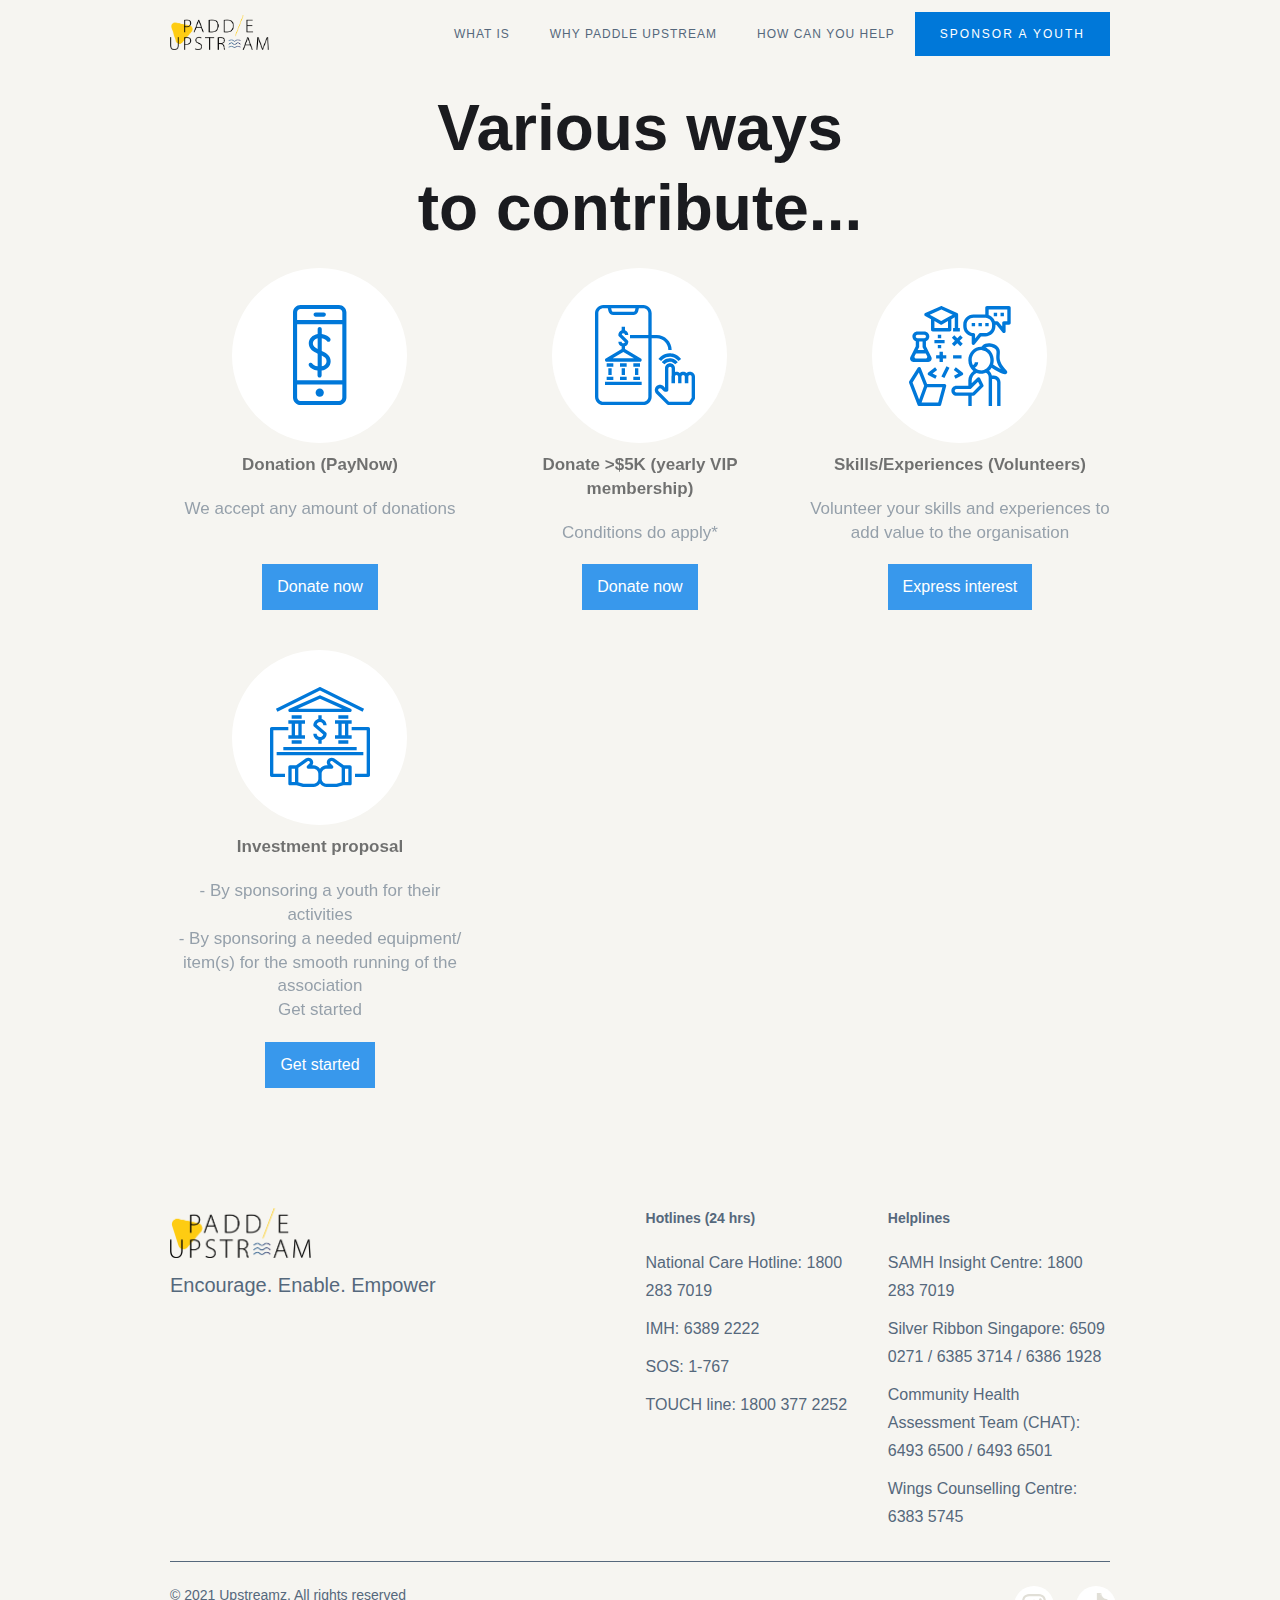
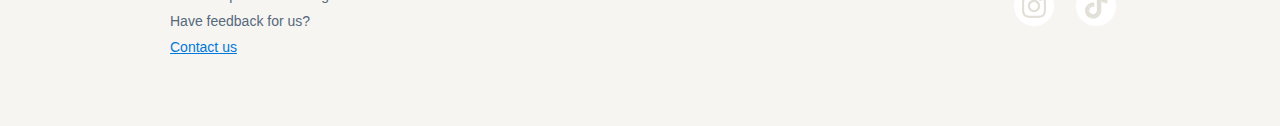
<file: contribute.html>
<!DOCTYPE html>
<html data-wf-domain="upstreamz.org/contribute" data-wf-page="619c90c724a31d0363ec6cba" data-wf-site="619c90c624a31dc8aeec6cb2" data-wf-status="1" class="w-mod-js wf-montserrat-n1-active wf-montserrat-i1-active wf-montserrat-n2-active wf-montserrat-i2-active wf-montserrat-n3-active wf-montserrat-i3-active wf-montserrat-n4-active wf-montserrat-i4-active wf-montserrat-n5-active wf-montserrat-i5-active wf-montserrat-n6-active wf-montserrat-i6-active wf-montserrat-n7-active wf-montserrat-i7-active wf-montserrat-n8-active wf-montserrat-i8-active wf-montserrat-n9-active wf-montserrat-i9-active wf-inter-n7-active wf-inter-n5-active wf-inter-n6-active wf-inter-n4-active wf-inter-n2-active wf-inter-n9-active wf-inter-n8-active wf-active">

<head>
	<meta http-equiv="Content-Type" content="text/html; charset=UTF-8">
	<!-- HTML Meta Tags -->
	<title>Paddle Upstream | Various ways to contribute</title>
	<meta name="description" content="A youth mental health welfare organisation for the future generations of Singapore and the world.">

	<!-- Facebook Meta Tags -->
	<meta property="og:url" content="https://upstreamz.org/">
	<meta property="og:type" content="website">
	<meta property="og:title" content="Paddle Upstream | Various ways to contribute">
	<meta property="og:description" content="A youth mental health welfare organisation for the future generations of Singapore and the world.">
	<meta property="og:image" content="https://raw.githubusercontent.com/Upstreamz/upstreamz.github.io/main/imgcover.png">

	<!-- Twitter Meta Tags -->
	<meta name="twitter:card" content="summary_large_image">
	<meta property="twitter:domain" content="upstreamz.org">
	<meta property="twitter:url" content="https://upstreamz.org/">
	<meta name="twitter:title" content="Paddle Upstream | Various ways to contribute">
	<meta name="twitter:description" content="A youth mental health welfare organisation for the future generations of Singapore and the world.">
	<meta name="twitter:image" content="https://raw.githubusercontent.com/Upstreamz/upstreamz.github.io/main/imgcover.png">

	<meta content="width=device-width, initial-scale=1" name="viewport">
	<link href="./assetscontribute/upstreamz.webflow.fafbef4a8.css" rel="stylesheet" type="text/css">
	<script src="./assetscontribute/webfont.js" type="text/javascript"></script>
	<link rel="stylesheet" href="./assetscontribute/css" media="all">

	<!--[if lt IE 9]><script src="https://cdnjs.cloudflare.com/ajax/libs/html5shiv/3.7.3/html5shiv.min.js" type="text/javascript"></script><![endif]-->
	<script type="text/javascript">
	! function(o, c) {
		var n = c.documentElement,
			t = " w-mod-";
		n.className += t + "js", ("ontouchstart" in o || o.DocumentTouch && c instanceof DocumentTouch) && (n.className += t + "touch")
	}(window, document);
	</script>
	<link href="https://raw.githubusercontent.com/Upstreamz/upstreamz.github.io/main/favicon.ico" rel="shortcut icon" type="image/x-icon">
	<link href="https://raw.githubusercontent.com/Upstreamz/upstreamz.github.io/main/favicon.png" rel="apple-touch-icon">
</head>

<body data-new-gr-c-s-check-loaded="14.1042.0" data-gr-ext-installed="">
	<div data-animation="default" data-collapse="medium" data-duration="400" data-easing="ease" data-easing2="ease" role="banner" class="navbar-2 w-nav">
		<div class="container-5 w-container">
			<a href="https://upstreamz.org" class="w-nav-brand"><img src="./assets/619c9567b263b683985bf53a_pu-logo.png" loading="lazy" alt="" class="image-14" /></a>
			<nav role="navigation" class="nav-menu-2 w-nav-menu">
				<a href="https://upstreamz.org/#whatis" class="nav-link w-nav-link" style="max-width: 940px;">What is</a>
				<a href="https://upstreamz.org/#whysup" class="nav-link-2 w-nav-link" style="max-width: 940px;">Why paddle upstream</a>
				<a href="https://upstreamz.org/contribute.html" class="nav-link-3 w-nav-link" style="max-width: 940px;">how can you help</a>
				<div class="container-6 w-container"><a href="https://forms.gle/MNDzwbCupJv9zpYx7" class="button w-button">SPONSOR A YOUTH</a></div>
			</nav>
			<div class="menu-button-3 w-nav-button" style="-webkit-user-select: text;" aria-label="menu" role="button" tabindex="0" aria-controls="w-nav-overlay-0" aria-haspopup="menu" aria-expanded="false">
				<img src="./assets/619c90c724a31d65ddec6cd8_menu-icon.png" loading="lazy" width="20" alt="" class="image-15" />
				<a href="https://forms.gle/hofAe64LyawAT6nJ9" target="_blank" class="button cc-contact-us w-inline-block"><div class="text-block">Sponsor a youth</div></a>
				<a href="https://upstreamz.webflow.io/#" class="button cc-contact-us w-button">sponsor a youth</a>
			</div>
		</div>
		<div class="w-nav-overlay" data-wf-ignore="" id="w-nav-overlay-0"></div>
	</div>
	<div class="section-3 wf-section">
		<div class="heading-jumbo">Various ways
			<br>to contribute...
			<br>
		</div>
		<div class="w-container">
			<div class="columns w-row">
				<div class="column-6 w-col w-col-4"><img src="./assetscontribute/619cb14533b17eb8e3b3015d_usp-1.svg" loading="lazy" alt="" class="image-6">
					<p class="paragraph-light bold center">Donation (PayNow)</p>
					<p class="paragraph-light center">We accept any amount of donations
						<br><br>
					</p><a href="https://forms.gle/XBdJ4nWYiJ2iqVwR8" target="_blank" class="button-2 w-button">Donate now</a></div>
				<div class="column-7 w-col w-col-4"><img src="./assetscontribute/619cb1a2f64bfb52dec32451_usp-2.svg" loading="lazy" alt="" class="image-6">
					<p class="paragraph-light bold center">Donate &gt;$5K (yearly VIP membership)</p>
					<p class="paragraph-light center">Conditions do apply*
						<br>
					</p><a href="https://forms.gle/bmYpBT8cgKFVUWkz5" target="_blank" class="button-2 w-button">Donate now</a></div>
				<div class="column-8 w-col w-col-4"><img src="./assetscontribute/619cb19befc1afb3704feddf_usp-3.svg" loading="lazy" alt="" class="image-6">
					<p class="paragraph-light bold center">Skills/Experiences (Volunteers)</p>
					<p class="paragraph-light center">Volunteer your skills and experiences to add value to the organisation
						<br>
					</p><a href="https://forms.gle/uBNuR2pwcywB2a3q7" target="_blank" class="button-2 w-button">Express interest</a></div>
			</div>
			<div class="columns-2 w-row">
				<div class="column-5 w-col w-col-4"><img src="./assetscontribute/619cb29fef5e40d15c95f84f_usp-4.svg" loading="lazy" alt="" class="image-6">
					<p class="paragraph-light bold center">Investment proposal</p>
					<p class="paragraph-light center">- By sponsoring a youth for their activities
						<br>- By sponsoring a needed equipment/ item(s) for the smooth running of the association
						<br>Get started
						<br>
					</p><a href="https://forms.gle/hofAe64LyawAT6nJ9" target="_blank" class="button-2 w-button">Get started</a></div>
				<div class="w-col w-col-4"></div>
				<div class="w-col w-col-4"></div>
			</div>
		</div>
	</div>
	<footer id="footer" class="footer wf-section">
		<div class="w-container">
			<div class="footer-flex-container">
				<div class="div-block-5">
					<a href="https://upstreamz.org/" class="footer-logo-link"><img src="./assets/619c9567b263b683985bf53a_pu-logo.png" style="max-height: 50px;" alt="" class="footer-image" /></a>
					<div class="paragraph-bigger">Encourage. Enable. Empower</div>
				</div>
				<div class="div-block-2">
					<h2 class="footer-heading">Hotlines (24 hrs)</h2>
					<ul role="list" class="w-list-unstyled">
						<li><a href="tel:18002837019" class="footer-link">National Care Hotline: 1800 283 7019</a></li>
						<li><a href="tel:63892222" class="footer-link">IMH: 6389 2222</a></li>
						<li><a href="tel:1-767" class="footer-link">SOS: 1-767</a></li>
						<li><a href="tel:18003772252" class="footer-link">TOUCH line: 1800 377 2252</a></li>
					</ul>
				</div>
				<div class="div-block-3">
					<h2 class="footer-heading">Helplines</h2>
					<ul role="list" class="w-list-unstyled">
						<li>
							<a href="tel:18002837019" class="footer-link">SAMH Insight Centre: 1800 283 7019</a>
							<a href="tel:65090271" class="footer-link">Silver Ribbon Singapore: 6509 0271 / 6385 3714 / 6386 1928</a>
							<a href="tel:64936500" class="footer-link">Community Health Assessment Team (CHAT): 6493 6500 / 6493 6501</a>
							<a href="tel:63835745" class="footer-link">Wings Counselling Centre: 6383 5745</a>
						</li>
					</ul>
				</div>
			</div>
			<div class="div-block-4"></div>
			<div class="columns-3 w-row">
				<div class="column-15 w-col w-col-6">
					<div class="paragraph-small">
						© 2021 Upstreamz. All rights reserved<br />
						Have feedback for us?&nbsp;&nbsp;<a href="mailto:upstreamzltd@gmail.com?subject=Feedback">Contact us</a><br />
					</div>
				</div>
				<div class="column-14 w-col w-col-6">
					<a href="https://www.instagram.com/paddle_upstream/" target="_blank" class="link-block w-inline-block"><img src="./instagram.svg" loading="lazy" alt="" /></a>
					<a href="http://www.tiktok.com/@upstreamz" target="_blank" class="link-block w-inline-block"><img src="./tiktok.svg" loading="lazy" alt="" /></a>
				</div>
			</div>
		</div>
	</footer>
	<script src="./assetscontribute/jquery-3.5.1.min.dc5e7f18c8.js" type="text/javascript" integrity="sha256-9/aliU8dGd2tb6OSsuzixeV4y/faTqgFtohetphbbj0=" crossorigin="anonymous"></script>
	<script src="./assetscontribute/webflow.c52dc6c14.js" type="text/javascript"></script>
</body>
<grammarly-desktop-integration data-grammarly-shadow-root="true"></grammarly-desktop-integration>

</html>
</file>
<file: assetscontribute/upstreamz.webflow.fafbef4a8.css>
/* Generated on: Fri Jan 21 2022 16:12:31 GMT+0000 (Coordinated Universal Time) */
/* ==========================================================================
   normalize.css v3.0.3 | MIT License | github.com/necolas/normalize.css 
   ========================================================================== */
/*! normalize.css v3.0.3 | MIT License | github.com/necolas/normalize.css */
html {
  font-family: sans-serif;
  -ms-text-size-adjust: 100%;
  -webkit-text-size-adjust: 100%;
}
body {
  margin: 0;
}
article,
aside,
details,
figcaption,
figure,
footer,
header,
hgroup,
main,
menu,
nav,
section,
summary {
  display: block;
}
audio,
canvas,
progress,
video {
  display: inline-block;
  vertical-align: baseline;
}
audio:not([controls]) {
  display: none;
  height: 0;
}
[hidden],
template {
  display: none;
}
a {
  background-color: transparent;
}
a:active,
a:hover {
  outline: 0;
}
abbr[title] {
  border-bottom: 1px dotted;
}
b,
strong {
  font-weight: bold;
}
dfn {
  font-style: italic;
}
h1 {
  font-size: 2em;
  margin: 0.67em 0;
}
mark {
  background: #ff0;
  color: #000;
}
small {
  font-size: 80%;
}
sub,
sup {
  font-size: 75%;
  line-height: 0;
  position: relative;
  vertical-align: baseline;
}
sup {
  top: -0.5em;
}
sub {
  bottom: -0.25em;
}
img {
  border: 0;
}
svg:not(:root) {
  overflow: hidden;
}
figure {
  margin: 1em 40px;
}
hr {
  box-sizing: content-box;
  height: 0;
}
pre {
  overflow: auto;
}
code,
kbd,
pre,
samp {
  font-family: monospace, monospace;
  font-size: 1em;
}
button,
input,
optgroup,
select,
textarea {
  color: inherit;
  font: inherit;
  margin: 0;
}
button {
  overflow: visible;
}
button,
select {
  text-transform: none;
}
button,
html input[type="button"],
input[type="reset"] {
  -webkit-appearance: button;
  cursor: pointer;
}
button[disabled],
html input[disabled] {
  cursor: default;
}
button::-moz-focus-inner,
input::-moz-focus-inner {
  border: 0;
  padding: 0;
}
input {
  line-height: normal;
}
input[type="checkbox"],
input[type="radio"] {
  box-sizing: border-box;
  padding: 0;
}
input[type="number"]::-webkit-inner-spin-button,
input[type="number"]::-webkit-outer-spin-button {
  height: auto;
}
input[type="search"] {
  -webkit-appearance: none;
}
input[type="search"]::-webkit-search-cancel-button,
input[type="search"]::-webkit-search-decoration {
  -webkit-appearance: none;
}
fieldset {
  border: 1px solid #c0c0c0;
  margin: 0 2px;
  padding: 0.35em 0.625em 0.75em;
}
legend {
  border: 0;
  padding: 0;
}
textarea {
  overflow: auto;
}
optgroup {
  font-weight: bold;
}
table {
  border-collapse: collapse;
  border-spacing: 0;
}
td,
th {
  padding: 0;
}

/* ==========================================================================
 Start of base Webflow CSS - If you're looking for some ultra-clean CSS, skip the boilerplate and see the unminified code below.
 ========================================================================== */
@font-face {
  font-family: "webflow-icons";
  src: url("[data-uri]")
      format("truetype");
  font-weight: normal;
  font-style: normal;
}
[class^="w-icon-"],
[class*=" w-icon-"] {
  font-family: "webflow-icons" !important;
  speak: none;
  font-style: normal;
  font-weight: normal;
  font-variant: normal;
  text-transform: none;
  line-height: 1;
  -webkit-font-smoothing: antialiased;
  -moz-osx-font-smoothing: grayscale;
}
.w-icon-slider-right:before {
  content: "\e600";
}
.w-icon-slider-left:before {
  content: "\e601";
}
.w-icon-nav-menu:before {
  content: "\e602";
}
.w-icon-arrow-down:before,
.w-icon-dropdown-toggle:before {
  content: "\e603";
}
.w-icon-file-upload-remove:before {
  content: "\e900";
}
.w-icon-file-upload-icon:before {
  content: "\e903";
}
* {
  -webkit-box-sizing: border-box;
  -moz-box-sizing: border-box;
  box-sizing: border-box;
}
html {
  height: 100%;
}
body {
  margin: 0;
  min-height: 100%;
  background-color: #fff;
  font-family: Arial, sans-serif;
  font-size: 14px;
  line-height: 20px;
  color: #333;
}
a.w-webflow-badge {
  display: none;
}
img {
  max-width: 100%;
  vertical-align: middle;
  display: inline-block;
}
html.w-mod-touch * {
  background-attachment: scroll !important;
}
.w-block {
  display: block;
}
.w-inline-block {
  max-width: 100%;
  display: inline-block;
}
.w-clearfix:before,
.w-clearfix:after {
  content: " ";
  display: table;
  grid-column-start: 1;
  grid-row-start: 1;
  grid-column-end: 2;
  grid-row-end: 2;
}
.w-clearfix:after {
  clear: both;
}
.w-hidden {
  display: none;
}
.w-button {
  display: inline-block;
  padding: 9px 15px;
  background-color: #3898ec;
  color: white;
  border: 0;
  line-height: inherit;
  text-decoration: none;
  cursor: pointer;
  border-radius: 0;
}
input.w-button {
  -webkit-appearance: button;
}
html[data-w-dynpage] [data-w-cloak] {
  color: transparent !important;
}

h1,
h2,
h3,
h4,
h5,
h6 {
  font-weight: bold;
  margin-bottom: 10px;
}
h1 {
  font-size: 38px;
  line-height: 44px;
  margin-top: 20px;
}
h2 {
  font-size: 32px;
  line-height: 36px;
  margin-top: 20px;
}
h3 {
  font-size: 24px;
  line-height: 30px;
  margin-top: 20px;
}
h4 {
  font-size: 18px;
  line-height: 24px;
  margin-top: 10px;
}
h5 {
  font-size: 14px;
  line-height: 20px;
  margin-top: 10px;
}
h6 {
  font-size: 12px;
  line-height: 18px;
  margin-top: 10px;
}
p {
  margin-top: 0;
  margin-bottom: 10px;
}
blockquote {
  margin: 0 0 10px 0;
  padding: 10px 20px;
  border-left: 5px solid #e2e2e2;
  font-size: 18px;
  line-height: 22px;
}
figure {
  margin: 0;
  margin-bottom: 10px;
}
figcaption {
  margin-top: 5px;
  text-align: center;
}
ul,
ol {
  margin-top: 0;
  margin-bottom: 10px;
  padding-left: 40px;
}
.w-list-unstyled {
  padding-left: 0;
  list-style: none;
}
.w-embed:before,
.w-embed:after {
  content: " ";
  display: table;
  grid-column-start: 1;
  grid-row-start: 1;
  grid-column-end: 2;
  grid-row-end: 2;
}
.w-embed:after {
  clear: both;
}
.w-video {
  width: 100%;
  position: relative;
  padding: 0;
}
.w-video iframe,
.w-video object,
.w-video embed {
  position: absolute;
  top: 0;
  left: 0;
  width: 100%;
  height: 100%;
}
fieldset {
  padding: 0;
  margin: 0;
  border: 0;
}
button,
html input[type="button"],
input[type="reset"] {
  border: 0;
  cursor: pointer;
  -webkit-appearance: button;
}
.w-form {
  margin: 0 0 15px;
}
.w-form-done {
  display: none;
  padding: 20px;
  text-align: center;
  background-color: #dddddd;
}
.w-form-fail {
  display: none;
  margin-top: 10px;
  padding: 10px;
  background-color: #ffdede;
}
label {
  display: block;
  margin-bottom: 5px;
  font-weight: bold;
}
.w-input,
.w-select {
  display: block;
  width: 100%;
  height: 38px;
  padding: 8px 12px;
  margin-bottom: 10px;
  font-size: 14px;
  line-height: 1.42857143;
  color: #333333;
  vertical-align: middle;
  background-color: #ffffff;
  border: 1px solid #cccccc;
}
.w-input:-moz-placeholder,
.w-select:-moz-placeholder {
  color: #999;
}
.w-input::-moz-placeholder,
.w-select::-moz-placeholder {
  color: #999;
  opacity: 1;
}
.w-input:-ms-input-placeholder,
.w-select:-ms-input-placeholder {
  color: #999;
}
.w-input::-webkit-input-placeholder,
.w-select::-webkit-input-placeholder {
  color: #999;
}
.w-input:focus,
.w-select:focus {
  border-color: #3898ec;
  outline: 0;
}
.w-input[disabled],
.w-select[disabled],
.w-input[readonly],
.w-select[readonly],
fieldset[disabled] .w-input,
fieldset[disabled] .w-select {
  cursor: not-allowed;
  background-color: #eeeeee;
}
textarea.w-input,
textarea.w-select {
  height: auto;
}
.w-select {
  background-color: #f3f3f3;
}
.w-select[multiple] {
  height: auto;
}
.w-form-label {
  display: inline-block;
  cursor: pointer;
  font-weight: normal;
  margin-bottom: 0;
}
.w-radio {
  display: block;
  margin-bottom: 5px;
  padding-left: 20px;
}
.w-radio:before,
.w-radio:after {
  content: " ";
  display: table;
  grid-column-start: 1;
  grid-row-start: 1;
  grid-column-end: 2;
  grid-row-end: 2;
}
.w-radio:after {
  clear: both;
}
.w-radio-input {
  margin: 4px 0 0;
  margin-top: 1px \9;
  line-height: normal;
  float: left;
  margin-left: -20px;
}
.w-radio-input {
  margin-top: 3px;
}
.w-file-upload {
  display: block;
  margin-bottom: 10px;
}
.w-file-upload-input {
  width: 0.1px;
  height: 0.1px;
  opacity: 0;
  overflow: hidden;
  position: absolute;
  z-index: -100;
}
.w-file-upload-default,
.w-file-upload-uploading,
.w-file-upload-success {
  display: inline-block;
  color: #333333;
}
.w-file-upload-error {
  display: block;
  margin-top: 10px;
}
.w-file-upload-default.w-hidden,
.w-file-upload-uploading.w-hidden,
.w-file-upload-error.w-hidden,
.w-file-upload-success.w-hidden {
  display: none;
}
.w-file-upload-uploading-btn {
  display: flex;
  font-size: 14px;
  font-weight: normal;
  cursor: pointer;
  margin: 0;
  padding: 8px 12px;
  border: 1px solid #cccccc;
  background-color: #fafafa;
}
.w-file-upload-file {
  display: flex;
  flex-grow: 1;
  justify-content: space-between;
  margin: 0;
  padding: 8px 9px 8px 11px;
  border: 1px solid #cccccc;
  background-color: #fafafa;
}
.w-file-upload-file-name {
  font-size: 14px;
  font-weight: normal;
  display: block;
}
.w-file-remove-link {
  margin-top: 3px;
  margin-left: 10px;
  width: auto;
  height: auto;
  padding: 3px;
  display: block;
  cursor: pointer;
}
.w-icon-file-upload-remove {
  margin: auto;
  font-size: 10px;
}
.w-file-upload-error-msg {
  display: inline-block;
  color: #ea384c;
  padding: 2px 0;
}
.w-file-upload-info {
  display: inline-block;
  line-height: 38px;
  padding: 0 12px;
}
.w-file-upload-label {
  display: inline-block;
  font-size: 14px;
  font-weight: normal;
  cursor: pointer;
  margin: 0;
  padding: 8px 12px;
  border: 1px solid #cccccc;
  background-color: #fafafa;
}
.w-icon-file-upload-icon,
.w-icon-file-upload-uploading {
  display: inline-block;
  margin-right: 8px;
  width: 20px;
}
.w-icon-file-upload-uploading {
  height: 20px;
}
.w-container {
  margin-left: auto;
  margin-right: auto;
  max-width: 940px;
}
.w-container:before,
.w-container:after {
  content: " ";
  display: table;
  grid-column-start: 1;
  grid-row-start: 1;
  grid-column-end: 2;
  grid-row-end: 2;
}
.w-container:after {
  clear: both;
}
.w-container .w-row {
  margin-left: -10px;
  margin-right: -10px;
}
.w-row:before,
.w-row:after {
  content: " ";
  display: table;
  grid-column-start: 1;
  grid-row-start: 1;
  grid-column-end: 2;
  grid-row-end: 2;
}
.w-row:after {
  clear: both;
}
.w-row .w-row {
  margin-left: 0;
  margin-right: 0;
}
.w-col {
  position: relative;
  float: left;
  width: 100%;
  min-height: 1px;
  padding-left: 10px;
  padding-right: 10px;
}
.w-col .w-col {
  padding-left: 0;
  padding-right: 0;
}
.w-col-1 {
  width: 8.33333333%;
}
.w-col-2 {
  width: 16.66666667%;
}
.w-col-3 {
  width: 25%;
}
.w-col-4 {
  width: 33.33333333%;
}
.w-col-5 {
  width: 41.66666667%;
}
.w-col-6 {
  width: 50%;
}
.w-col-7 {
  width: 58.33333333%;
}
.w-col-8 {
  width: 66.66666667%;
}
.w-col-9 {
  width: 75%;
}
.w-col-10 {
  width: 83.33333333%;
}
.w-col-11 {
  width: 91.66666667%;
}
.w-col-12 {
  width: 100%;
}
.w-hidden-main {
  display: none !important;
}
@media screen and (max-width: 991px) {
  .w-container {
      max-width: 728px;
  }
  .w-hidden-main {
      display: inherit !important;
  }
  .w-hidden-medium {
      display: none !important;
  }
  .w-col-medium-1 {
      width: 8.33333333%;
  }
  .w-col-medium-2 {
      width: 16.66666667%;
  }
  .w-col-medium-3 {
      width: 25%;
  }
  .w-col-medium-4 {
      width: 33.33333333%;
  }
  .w-col-medium-5 {
      width: 41.66666667%;
  }
  .w-col-medium-6 {
      width: 50%;
  }
  .w-col-medium-7 {
      width: 58.33333333%;
  }
  .w-col-medium-8 {
      width: 66.66666667%;
  }
  .w-col-medium-9 {
      width: 75%;
  }
  .w-col-medium-10 {
      width: 83.33333333%;
  }
  .w-col-medium-11 {
      width: 91.66666667%;
  }
  .w-col-medium-12 {
      width: 100%;
  }
  .w-col-stack {
      width: 100%;
      left: auto;
      right: auto;
  }
}
@media screen and (max-width: 767px) {
  .w-hidden-main {
      display: inherit !important;
  }
  .w-hidden-medium {
      display: inherit !important;
  }
  .w-hidden-small {
      display: none !important;
  }
  .w-row,
  .w-container .w-row {
      margin-left: 0;
      margin-right: 0;
  }
  .w-col {
      width: 100%;
      left: auto;
      right: auto;
  }
  .w-col-small-1 {
      width: 8.33333333%;
  }
  .w-col-small-2 {
      width: 16.66666667%;
  }
  .w-col-small-3 {
      width: 25%;
  }
  .w-col-small-4 {
      width: 33.33333333%;
  }
  .w-col-small-5 {
      width: 41.66666667%;
  }
  .w-col-small-6 {
      width: 50%;
  }
  .w-col-small-7 {
      width: 58.33333333%;
  }
  .w-col-small-8 {
      width: 66.66666667%;
  }
  .w-col-small-9 {
      width: 75%;
  }
  .w-col-small-10 {
      width: 83.33333333%;
  }
  .w-col-small-11 {
      width: 91.66666667%;
  }
  .w-col-small-12 {
      width: 100%;
  }
}
@media screen and (max-width: 479px) {
  .w-container {
      max-width: none;
  }
  .w-hidden-main {
      display: inherit !important;
  }
  .w-hidden-medium {
      display: inherit !important;
  }
  .w-hidden-small {
      display: inherit !important;
  }
  .w-hidden-tiny {
      display: none !important;
  }
  .w-col {
      width: 100%;
  }
  .w-col-tiny-1 {
      width: 8.33333333%;
  }
  .w-col-tiny-2 {
      width: 16.66666667%;
  }
  .w-col-tiny-3 {
      width: 25%;
  }
  .w-col-tiny-4 {
      width: 33.33333333%;
  }
  .w-col-tiny-5 {
      width: 41.66666667%;
  }
  .w-col-tiny-6 {
      width: 50%;
  }
  .w-col-tiny-7 {
      width: 58.33333333%;
  }
  .w-col-tiny-8 {
      width: 66.66666667%;
  }
  .w-col-tiny-9 {
      width: 75%;
  }
  .w-col-tiny-10 {
      width: 83.33333333%;
  }
  .w-col-tiny-11 {
      width: 91.66666667%;
  }
  .w-col-tiny-12 {
      width: 100%;
  }
}
.w-widget {
  position: relative;
}
.w-widget-map {
  width: 100%;
  height: 400px;
}
.w-widget-map label {
  width: auto;
  display: inline;
}
.w-widget-map img {
  max-width: inherit;
}
.w-widget-map .gm-style-iw {
  text-align: center;
}
.w-widget-map .gm-style-iw > button {
  display: none !important;
}
.w-widget-twitter {
  overflow: hidden;
}
.w-widget-twitter-count-shim {
  display: inline-block;
  vertical-align: top;
  position: relative;
  width: 28px;
  height: 20px;
  text-align: center;
  background: white;
  border: #758696 solid 1px;
  border-radius: 3px;
}
.w-widget-twitter-count-shim * {
  pointer-events: none;
  -webkit-user-select: none;
  -moz-user-select: none;
  -ms-user-select: none;
  user-select: none;
}
.w-widget-twitter-count-shim .w-widget-twitter-count-inner {
  position: relative;
  font-size: 15px;
  line-height: 12px;
  text-align: center;
  color: #999;
  font-family: serif;
}
.w-widget-twitter-count-shim .w-widget-twitter-count-clear {
  position: relative;
  display: block;
}
.w-widget-twitter-count-shim.w--large {
  width: 36px;
  height: 28px;
}
.w-widget-twitter-count-shim.w--large .w-widget-twitter-count-inner {
  font-size: 18px;
  line-height: 18px;
}
.w-widget-twitter-count-shim:not(.w--vertical) {
  margin-left: 5px;
  margin-right: 8px;
}
.w-widget-twitter-count-shim:not(.w--vertical).w--large {
  margin-left: 6px;
}
.w-widget-twitter-count-shim:not(.w--vertical):before,
.w-widget-twitter-count-shim:not(.w--vertical):after {
  top: 50%;
  left: 0;
  border: solid transparent;
  content: " ";
  height: 0;
  width: 0;
  position: absolute;
  pointer-events: none;
}
.w-widget-twitter-count-shim:not(.w--vertical):before {
  border-color: rgba(117, 134, 150, 0);
  border-right-color: #5d6c7b;
  border-width: 4px;
  margin-left: -9px;
  margin-top: -4px;
}
.w-widget-twitter-count-shim:not(.w--vertical).w--large:before {
  border-width: 5px;
  margin-left: -10px;
  margin-top: -5px;
}
.w-widget-twitter-count-shim:not(.w--vertical):after {
  border-color: rgba(255, 255, 255, 0);
  border-right-color: white;
  border-width: 4px;
  margin-left: -8px;
  margin-top: -4px;
}
.w-widget-twitter-count-shim:not(.w--vertical).w--large:after {
  border-width: 5px;
  margin-left: -9px;
  margin-top: -5px;
}
.w-widget-twitter-count-shim.w--vertical {
  width: 61px;
  height: 33px;
  margin-bottom: 8px;
}
.w-widget-twitter-count-shim.w--vertical:before,
.w-widget-twitter-count-shim.w--vertical:after {
  top: 100%;
  left: 50%;
  border: solid transparent;
  content: " ";
  height: 0;
  width: 0;
  position: absolute;
  pointer-events: none;
}
.w-widget-twitter-count-shim.w--vertical:before {
  border-color: rgba(117, 134, 150, 0);
  border-top-color: #5d6c7b;
  border-width: 5px;
  margin-left: -5px;
}
.w-widget-twitter-count-shim.w--vertical:after {
  border-color: rgba(255, 255, 255, 0);
  border-top-color: white;
  border-width: 4px;
  margin-left: -4px;
}
.w-widget-twitter-count-shim.w--vertical .w-widget-twitter-count-inner {
  font-size: 18px;
  line-height: 22px;
}
.w-widget-twitter-count-shim.w--vertical.w--large {
  width: 76px;
}
.w-background-video {
  position: relative;
  overflow: hidden;
  height: 500px;
  color: white;
}
.w-background-video > video {
  background-size: cover;
  background-position: 50% 50%;
  position: absolute;
  margin: auto;
  width: 100%;
  height: 100%;
  right: -100%;
  bottom: -100%;
  top: -100%;
  left: -100%;
  object-fit: cover;
  z-index: -100;
}
.w-background-video > video::-webkit-media-controls-start-playback-button {
  display: none !important;
  -webkit-appearance: none;
}
.w-slider {
  position: relative;
  height: 300px;
  text-align: center;
  background: #dddddd;
  clear: both;
  -webkit-tap-highlight-color: rgba(0, 0, 0, 0);
  tap-highlight-color: rgba(0, 0, 0, 0);
}
.w-slider-mask {
  position: relative;
  display: block;
  overflow: hidden;
  z-index: 1;
  left: 0;
  right: 0;
  height: 100%;
  white-space: nowrap;
}
.w-slide {
  position: relative;
  display: inline-block;
  vertical-align: top;
  width: 100%;
  height: 100%;
  white-space: normal;
  text-align: left;
}
.w-slider-nav {
  position: absolute;
  z-index: 2;
  top: auto;
  right: 0;
  bottom: 0;
  left: 0;
  margin: auto;
  padding-top: 10px;
  height: 40px;
  text-align: center;
  -webkit-tap-highlight-color: rgba(0, 0, 0, 0);
  tap-highlight-color: rgba(0, 0, 0, 0);
}
.w-slider-nav.w-round > div {
  border-radius: 100%;
}
.w-slider-nav.w-num > div {
  width: auto;
  height: auto;
  padding: 0.2em 0.5em;
  font-size: inherit;
  line-height: inherit;
}
.w-slider-nav.w-shadow > div {
  box-shadow: 0 0 3px rgba(51, 51, 51, 0.4);
}
.w-slider-nav-invert {
  color: #fff;
}
.w-slider-nav-invert > div {
  background-color: rgba(34, 34, 34, 0.4);
}
.w-slider-nav-invert > div.w-active {
  background-color: #222;
}
.w-slider-dot {
  position: relative;
  display: inline-block;
  width: 1em;
  height: 1em;
  background-color: rgba(255, 255, 255, 0.4);
  cursor: pointer;
  margin: 0 3px 0.5em;
  transition: background-color 100ms, color 100ms;
}
.w-slider-dot.w-active {
  background-color: #fff;
}
.w-slider-dot:focus {
  outline: none;
  box-shadow: 0 0 0 2px #fff;
}
.w-slider-dot:focus.w-active {
  box-shadow: none;
}
.w-slider-arrow-left,
.w-slider-arrow-right {
  position: absolute;
  width: 80px;
  top: 0;
  right: 0;
  bottom: 0;
  left: 0;
  margin: auto;
  cursor: pointer;
  overflow: hidden;
  color: white;
  font-size: 40px;
  -webkit-tap-highlight-color: rgba(0, 0, 0, 0);
  tap-highlight-color: rgba(0, 0, 0, 0);
  -webkit-user-select: none;
  -moz-user-select: none;
  -ms-user-select: none;
  user-select: none;
}
.w-slider-arrow-left [class^="w-icon-"],
.w-slider-arrow-right [class^="w-icon-"],
.w-slider-arrow-left [class*=" w-icon-"],
.w-slider-arrow-right [class*=" w-icon-"] {
  position: absolute;
}
.w-slider-arrow-left:focus,
.w-slider-arrow-right:focus {
  outline: 0;
}
.w-slider-arrow-left {
  z-index: 3;
  right: auto;
}
.w-slider-arrow-right {
  z-index: 4;
  left: auto;
}
.w-icon-slider-left,
.w-icon-slider-right {
  top: 0;
  right: 0;
  bottom: 0;
  left: 0;
  margin: auto;
  width: 1em;
  height: 1em;
}
.w-slider-aria-label {
  border: 0;
  clip: rect(0 0 0 0);
  height: 1px;
  margin: -1px;
  overflow: hidden;
  padding: 0;
  position: absolute;
  width: 1px;
}
.w-slider-force-show {
  display: block !important;
}
.w-dropdown {
  display: inline-block;
  position: relative;
  text-align: left;
  margin-left: auto;
  margin-right: auto;
  z-index: 900;
}
.w-dropdown-btn,
.w-dropdown-toggle,
.w-dropdown-link {
  position: relative;
  vertical-align: top;
  text-decoration: none;
  color: #222222;
  padding: 20px;
  text-align: left;
  margin-left: auto;
  margin-right: auto;
  white-space: nowrap;
}
.w-dropdown-toggle {
  -webkit-user-select: none;
  -moz-user-select: none;
  -ms-user-select: none;
  user-select: none;
  display: inline-block;
  cursor: pointer;
  padding-right: 40px;
}
.w-dropdown-toggle:focus {
  outline: 0;
}
.w-icon-dropdown-toggle {
  position: absolute;
  top: 0;
  right: 0;
  bottom: 0;
  margin: auto;
  margin-right: 20px;
  width: 1em;
  height: 1em;
}
.w-dropdown-list {
  position: absolute;
  background: #dddddd;
  display: none;
  min-width: 100%;
}
.w-dropdown-list.w--open {
  display: block;
}
.w-dropdown-link {
  padding: 10px 20px;
  display: block;
  color: #222222;
}
.w-dropdown-link.w--current {
  color: #0082f3;
}
.w-dropdown-link:focus {
  outline: 0;
}
@media screen and (max-width: 767px) {
  .w-nav-brand {
      padding-left: 10px;
  }
}
.w-lightbox-backdrop {
  color: #000;
  cursor: auto;
  font-family: serif;
  font-size: medium;
  font-style: normal;
  font-variant: normal;
  font-weight: normal;
  letter-spacing: normal;
  line-height: normal;
  list-style: disc;
  text-align: start;
  text-indent: 0;
  text-shadow: none;
  text-transform: none;
  visibility: visible;
  white-space: normal;
  word-break: normal;
  word-spacing: normal;
  word-wrap: normal;
  position: fixed;
  top: 0;
  right: 0;
  bottom: 0;
  left: 0;
  color: #fff;
  font-family: "Helvetica Neue", Helvetica, Ubuntu, "Segoe UI", Verdana, sans-serif;
  font-size: 17px;
  line-height: 1.2;
  font-weight: 300;
  text-align: center;
  background: rgba(0, 0, 0, 0.9);
  z-index: 2000;
  outline: 0;
  opacity: 0;
  -webkit-user-select: none;
  -moz-user-select: none;
  -ms-user-select: none;
  -webkit-tap-highlight-color: transparent;
  -webkit-transform: translate(0, 0);
}
.w-lightbox-backdrop,
.w-lightbox-container {
  height: 100%;
  overflow: auto;
  -webkit-overflow-scrolling: touch;
}
.w-lightbox-content {
  position: relative;
  height: 100vh;
  overflow: hidden;
}
.w-lightbox-view {
  position: absolute;
  width: 100vw;
  height: 100vh;
  opacity: 0;
}
.w-lightbox-view:before {
  content: "";
  height: 100vh;
}
.w-lightbox-group,
.w-lightbox-group .w-lightbox-view,
.w-lightbox-group .w-lightbox-view:before {
  height: 86vh;
}
.w-lightbox-frame,
.w-lightbox-view:before {
  display: inline-block;
  vertical-align: middle;
}
.w-lightbox-figure {
  position: relative;
  margin: 0;
}
.w-lightbox-group .w-lightbox-figure {
  cursor: pointer;
}
.w-lightbox-img {
  width: auto;
  height: auto;
  max-width: none;
}
.w-lightbox-image {
  display: block;
  float: none;
  max-width: 100vw;
  max-height: 100vh;
}
.w-lightbox-group .w-lightbox-image {
  max-height: 86vh;
}
.w-lightbox-caption {
  position: absolute;
  right: 0;
  bottom: 0;
  left: 0;
  padding: 0.5em 1em;
  background: rgba(0, 0, 0, 0.4);
  text-align: left;
  text-overflow: ellipsis;
  white-space: nowrap;
  overflow: hidden;
}
.w-lightbox-embed {
  position: absolute;
  top: 0;
  right: 0;
  bottom: 0;
  left: 0;
  width: 100%;
  height: 100%;
}
.w-lightbox-control {
  position: absolute;
  top: 0;
  width: 4em;
  background-size: 24px;
  background-repeat: no-repeat;
  background-position: center;
  cursor: pointer;
  -webkit-transition: all 0.3s;
  transition: all 0.3s;
}
.w-lightbox-left {
  display: none;
  bottom: 0;
  left: 0;
  background-image: url("[data-uri]");
}
.w-lightbox-right {
  display: none;
  right: 0;
  bottom: 0;
  background-image: url("[data-uri]");
}
.w-lightbox-close {
  right: 0;
  height: 2.6em;
  background-image: url("[data-uri]");
  background-size: 18px;
}
.w-lightbox-strip {
  position: absolute;
  bottom: 0;
  left: 0;
  right: 0;
  padding: 0 1vh;
  line-height: 0;
  white-space: nowrap;
  overflow-x: auto;
  overflow-y: hidden;
}
.w-lightbox-item {
  display: inline-block;
  width: 10vh;
  padding: 2vh 1vh;
  box-sizing: content-box;
  cursor: pointer;
  -webkit-transform: translate3d(0, 0, 0);
}
.w-lightbox-active {
  opacity: 0.3;
}
.w-lightbox-thumbnail {
  position: relative;
  height: 10vh;
  background: #222;
  overflow: hidden;
}
.w-lightbox-thumbnail-image {
  position: absolute;
  top: 0;
  left: 0;
}
.w-lightbox-thumbnail .w-lightbox-tall {
  top: 50%;
  width: 100%;
  -webkit-transform: translate(0, -50%);
  -ms-transform: translate(0, -50%);
  transform: translate(0, -50%);
}
.w-lightbox-thumbnail .w-lightbox-wide {
  left: 50%;
  height: 100%;
  -webkit-transform: translate(-50%, 0);
  -ms-transform: translate(-50%, 0);
  transform: translate(-50%, 0);
}
.w-lightbox-spinner {
  position: absolute;
  top: 50%;
  left: 50%;
  box-sizing: border-box;
  width: 40px;
  height: 40px;
  margin-top: -20px;
  margin-left: -20px;
  border: 5px solid rgba(0, 0, 0, 0.4);
  border-radius: 50%;
  -webkit-animation: spin 0.8s infinite linear;
  animation: spin 0.8s infinite linear;
}
.w-lightbox-spinner:after {
  content: "";
  position: absolute;
  top: -4px;
  right: -4px;
  bottom: -4px;
  left: -4px;
  border: 3px solid transparent;
  border-bottom-color: #fff;
  border-radius: 50%;
}
.w-lightbox-hide {
  display: none;
}
.w-lightbox-noscroll {
  overflow: hidden;
}
@media (min-width: 768px) {
  .w-lightbox-content {
      height: 96vh;
      margin-top: 2vh;
  }
  .w-lightbox-view,
  .w-lightbox-view:before {
      height: 96vh;
  }
  .w-lightbox-group,
  .w-lightbox-group .w-lightbox-view,
  .w-lightbox-group .w-lightbox-view:before {
      height: 84vh;
  }
  .w-lightbox-image {
      max-width: 96vw;
      max-height: 96vh;
  }
  .w-lightbox-group .w-lightbox-image {
      max-width: 82.3vw;
      max-height: 84vh;
  }
  .w-lightbox-left,
  .w-lightbox-right {
      display: block;
      opacity: 0.5;
  }
  .w-lightbox-close {
      opacity: 0.8;
  }
  .w-lightbox-control:hover {
      opacity: 1;
  }
}
.w-lightbox-inactive,
.w-lightbox-inactive:hover {
  opacity: 0;
}
.w-richtext:before,
.w-richtext:after {
  content: " ";
  display: table;
  grid-column-start: 1;
  grid-row-start: 1;
  grid-column-end: 2;
  grid-row-end: 2;
}
.w-richtext:after {
  clear: both;
}
.w-richtext[contenteditable="true"]:before,
.w-richtext[contenteditable="true"]:after {
  white-space: initial;
}
.w-richtext ol,
.w-richtext ul {
  overflow: hidden;
}
.w-richtext .w-richtext-figure-selected.w-richtext-figure-type-video div:after,
.w-richtext .w-richtext-figure-selected[data-rt-type="video"] div:after {
  outline: 2px solid #2895f7;
}
.w-richtext .w-richtext-figure-selected.w-richtext-figure-type-image div,
.w-richtext .w-richtext-figure-selected[data-rt-type="image"] div {
  outline: 2px solid #2895f7;
}
.w-richtext figure.w-richtext-figure-type-video > div:after,
.w-richtext figure[data-rt-type="video"] > div:after {
  content: "";
  position: absolute;
  display: none;
  left: 0;
  top: 0;
  right: 0;
  bottom: 0;
}
.w-richtext figure {
  position: relative;
  max-width: 60%;
}
.w-richtext figure > div:before {
  cursor: default !important;
}
.w-richtext figure img {
  width: 100%;
}
.w-richtext figure figcaption.w-richtext-figcaption-placeholder {
  opacity: 0.6;
}
.w-richtext figure div {
  font-size: 0;
  color: transparent;
}
.w-richtext figure.w-richtext-figure-type-image,
.w-richtext figure[data-rt-type="image"] {
  display: table;
}
.w-richtext figure.w-richtext-figure-type-image > div,
.w-richtext figure[data-rt-type="image"] > div {
  display: inline-block;
}
.w-richtext figure.w-richtext-figure-type-image > figcaption,
.w-richtext figure[data-rt-type="image"] > figcaption {
  display: table-caption;
  caption-side: bottom;
}
.w-richtext figure.w-richtext-figure-type-video,
.w-richtext figure[data-rt-type="video"] {
  width: 60%;
  height: 0;
}
.w-richtext figure.w-richtext-figure-type-video iframe,
.w-richtext figure[data-rt-type="video"] iframe {
  position: absolute;
  top: 0;
  left: 0;
  width: 100%;
  height: 100%;
}
.w-richtext figure.w-richtext-figure-type-video > div,
.w-richtext figure[data-rt-type="video"] > div {
  width: 100%;
}
.w-richtext figure.w-richtext-align-center {
  margin-right: auto;
  margin-left: auto;
  clear: both;
}
.w-richtext figure.w-richtext-align-center.w-richtext-figure-type-image > div,
.w-richtext figure.w-richtext-align-center[data-rt-type="image"] > div {
  max-width: 100%;
}
.w-richtext figure.w-richtext-align-normal {
  clear: both;
}
.w-richtext figure.w-richtext-align-fullwidth {
  width: 100%;
  max-width: 100%;
  text-align: center;
  clear: both;
  display: block;
  margin-right: auto;
  margin-left: auto;
}
.w-richtext figure.w-richtext-align-fullwidth > div {
  display: inline-block;
  padding-bottom: inherit;
}
.w-richtext figure.w-richtext-align-fullwidth > figcaption {
  display: block;
}
.w-richtext figure.w-richtext-align-floatleft {
  float: left;
  margin-right: 15px;
  clear: none;
}
.w-richtext figure.w-richtext-align-floatright {
  float: right;
  margin-left: 15px;
  clear: none;
}
.w-nav {
  position: relative;
  background: #dddddd;
  z-index: 1000;
}
.w-nav:before,
.w-nav:after {
  content: " ";
  display: table;
  grid-column-start: 1;
  grid-row-start: 1;
  grid-column-end: 2;
  grid-row-end: 2;
}
.w-nav:after {
  clear: both;
}
.w-nav-brand {
  position: relative;
  float: left;
  text-decoration: none;
  color: #333333;
}
.w-nav-link {
  position: relative;
  display: inline-block;
  vertical-align: top;
  text-decoration: none;
  color: #222222;
  padding: 20px;
  text-align: left;
  margin-left: auto;
  margin-right: auto;
}
.w-nav-link.w--current {
  color: #0082f3;
}
.w-nav-menu {
  position: relative;
  float: right;
}
[data-nav-menu-open] {
  display: block !important;
  position: absolute;
  top: 100%;
  left: 0;
  right: 0;
  background: #c8c8c8;
  text-align: center;
  overflow: visible;
  min-width: 200px;
}
.w--nav-link-open {
  display: block;
  position: relative;
}
.w-nav-overlay {
  position: absolute;
  overflow: hidden;
  display: none;
  top: 100%;
  left: 0;
  right: 0;
  width: 100%;
}
.w-nav-overlay [data-nav-menu-open] {
  top: 0;
}
.w-nav[data-animation="over-left"] .w-nav-overlay {
  width: auto;
}
.w-nav[data-animation="over-left"] .w-nav-overlay,
.w-nav[data-animation="over-left"] [data-nav-menu-open] {
  right: auto;
  z-index: 1;
  top: 0;
}
.w-nav[data-animation="over-right"] .w-nav-overlay {
  width: auto;
}
.w-nav[data-animation="over-right"] .w-nav-overlay,
.w-nav[data-animation="over-right"] [data-nav-menu-open] {
  left: auto;
  z-index: 1;
  top: 0;
}
.w-nav-button {
  position: relative;
  float: right;
  padding: 18px;
  font-size: 24px;
  display: none;
  cursor: pointer;
  -webkit-tap-highlight-color: rgba(0, 0, 0, 0);
  tap-highlight-color: rgba(0, 0, 0, 0);
  -webkit-user-select: none;
  -moz-user-select: none;
  -ms-user-select: none;
  user-select: none;
}
.w-nav-button:focus {
  outline: 0;
}
.w-nav-button.w--open {
  background-color: #c8c8c8;
  color: white;
}
.w-nav[data-collapse="all"] .w-nav-menu {
  display: none;
}
.w-nav[data-collapse="all"] .w-nav-button {
  display: block;
}
.w--nav-dropdown-open {
  display: block;
}
.w--nav-dropdown-toggle-open {
  display: block;
}
.w--nav-dropdown-list-open {
  position: static;
}
@media screen and (max-width: 991px) {
  .w-nav[data-collapse="medium"] .w-nav-menu {
      display: none;
  }
  .w-nav[data-collapse="medium"] .w-nav-button {
      display: block;
  }
}
@media screen and (max-width: 767px) {
  .w-nav[data-collapse="small"] .w-nav-menu {
      display: none;
  }
  .w-nav[data-collapse="small"] .w-nav-button {
      display: block;
  }
  .w-nav-brand {
      padding-left: 10px;
  }
}
@media screen and (max-width: 479px) {
  .w-nav[data-collapse="tiny"] .w-nav-menu {
      display: none;
  }
  .w-nav[data-collapse="tiny"] .w-nav-button {
      display: block;
  }
}
.w-tabs {
  position: relative;
}
.w-tabs:before,
.w-tabs:after {
  content: " ";
  display: table;
  grid-column-start: 1;
  grid-row-start: 1;
  grid-column-end: 2;
  grid-row-end: 2;
}
.w-tabs:after {
  clear: both;
}
.w-tab-menu {
  position: relative;
}
.w-tab-link {
  position: relative;
  display: inline-block;
  vertical-align: top;
  text-decoration: none;
  padding: 9px 30px;
  text-align: left;
  cursor: pointer;
  color: #222222;
  background-color: #dddddd;
}
.w-tab-link.w--current {
  background-color: #c8c8c8;
}
.w-tab-link:focus {
  outline: 0;
}
.w-tab-content {
  position: relative;
  display: block;
  overflow: hidden;
}
.w-tab-pane {
  position: relative;
  display: none;
}
.w--tab-active {
  display: block;
}
@media screen and (max-width: 479px) {
  .w-tab-link {
      display: block;
  }
}
.w-ix-emptyfix:after {
  content: "";
}
@keyframes spin {
  0% {
      transform: rotate(0deg);
  }
  100% {
      transform: rotate(360deg);
  }
}
.w-dyn-empty {
  padding: 10px;
  background-color: #dddddd;
}
.w-dyn-hide {
  display: none !important;
}
.w-dyn-bind-empty {
  display: none !important;
}
.w-condition-invisible {
  display: none !important;
}

/* ==========================================================================
    Start of custom Webflow CSS
    ========================================================================== */
.w-embed-youtubevideo {
  width: 100%;
  position: relative;
  padding-bottom: 0px;
  padding-left: 0px;
  padding-right: 0px;
  background-image: url(https://d3e54v103j8qbb.cloudfront.net/static/youtube-placeholder.2b05e7d68d.svg);
  background-size: cover;
  background-position: 50% 50%;
}

.w-embed-youtubevideo:empty {
  min-height: 75px;
  padding-bottom: 56.25%;
}

.w-layout-grid {
  display: -ms-grid;
  display: grid;
  grid-auto-columns: 1fr;
  -ms-grid-columns: 1fr 1fr;
  grid-template-columns: 1fr 1fr;
  -ms-grid-rows: auto auto;
  grid-template-rows: auto auto;
  grid-row-gap: 16px;
  grid-column-gap: 16px;
}

body {
  font-family: Montserrat, sans-serif;
  color: #1a1b1f;
  font-size: 16px;
  line-height: 28px;
  font-weight: 400;
}

h1 {
  margin-top: 20px;
  margin-bottom: 15px;
  font-size: 44px;
  line-height: 62px;
  font-weight: 400;
}

h2 {
  margin-top: 10px;
  margin-bottom: 10px;
  font-size: 36px;
  line-height: 50px;
  font-weight: 400;
}

h3 {
  margin-top: 10px;
  margin-bottom: 10px;
  font-size: 30px;
  line-height: 46px;
  font-weight: 400;
}

h4 {
  margin-top: 10px;
  margin-bottom: 10px;
  font-size: 24px;
  line-height: 38px;
  font-weight: 400;
}

h5 {
  margin-top: 10px;
  margin-bottom: 10px;
  font-size: 20px;
  line-height: 34px;
  font-weight: 500;
}

h6 {
  margin-top: 10px;
  margin-bottom: 10px;
  font-size: 16px;
  line-height: 28px;
  font-weight: 500;
}

p {
  margin-bottom: 10px;
}

a {
  display: block;
  -webkit-transition: opacity 200ms ease;
  transition: opacity 200ms ease;
  color: #0078d9;
  font-weight: 500;
  text-decoration: underline;
}

a:hover {
  color: #32343a;
}

a:active {
  color: #43464d;
}

ul {
  margin-top: 20px;
  margin-bottom: 10px;
  padding-left: 40px;
  list-style-type: disc;
}

li {
  margin-bottom: 10px;
}

img {
  display: block;
}

label {
  margin-bottom: 10px;
  font-size: 12px;
  line-height: 20px;
  font-weight: 500;
  letter-spacing: 1px;
  text-transform: uppercase;
}

blockquote {
  margin-top: 25px;
  margin-bottom: 25px;
  padding: 15px 30px;
  border-left: 5px solid #e2e2e2;
  font-size: 20px;
  line-height: 34px;
}

figure {
  margin-top: 25px;
  padding-bottom: 20px;
}

figcaption {
  margin-top: 5px;
  opacity: 0.6;
  font-size: 14px;
  line-height: 26px;
  text-align: center;
}

.divider {
  height: 1px;
  background-color: #eee;
}

.styleguide-content-wrap {
  text-align: center;
}

.section {
  display: none;
  overflow: visible;
  margin-right: 30px;
  margin-left: 30px;
}

.section.cc-cta {
  padding-right: 80px;
  padding-left: 80px;
  background-color: #f4f4f4;
}

.styleguide-block {
  display: block;
  margin-top: 80px;
  margin-bottom: 80px;
  -webkit-box-orient: vertical;
  -webkit-box-direction: normal;
  -webkit-flex-direction: column;
  -ms-flex-direction: column;
  flex-direction: column;
  -webkit-box-align: center;
  -webkit-align-items: center;
  -ms-flex-align: center;
  align-items: center;
  text-align: left;
}

.container {
  width: 100%;
  max-width: 1140px;
  margin-right: auto;
  margin-left: auto;
}

.paragraph-tiny {
  color: #55687c;
  font-size: 12px;
  line-height: 20px;
  text-align: left;
}

.paragraph-bigger {
  margin-bottom: 30px;
  padding-right: 100px;
  padding-bottom: 10px;
  padding-left: 0px;
  opacity: 1;
  font-family: Inter, sans-serif;
  color: #55687c;
  font-size: 20px;
  line-height: 34px;
  font-weight: 400;
}

.paragraph-bigger.cc-bigger-light {
  opacity: 0.6;
}

.paragraph-bigger.cc-bigger-white-light {
  opacity: 0.6;
}

.paragraph-bigger.left {
  text-align: left;
}

.button {
  padding: 12px 25px;
  border-radius: 0px;
  background-color: #0078d9;
  -webkit-transition: background-color 400ms ease, opacity 400ms ease, color 400ms ease;
  transition: background-color 400ms ease, opacity 400ms ease, color 400ms ease;
  color: #fff;
  font-size: 12px;
  line-height: 20px;
  letter-spacing: 2px;
  text-decoration: none;
  text-transform: uppercase;
}

.button:hover {
  background-color: #32343a;
  color: #fff;
}

.button:active {
  background-color: #43464d;
}

.button.cc-jumbo-button {
  padding: 16px 35px;
  font-size: 14px;
  line-height: 26px;
}

.button.cc-jumbo-button.cc-jumbo-white {
  background-color: #0078d9;
  color: #fff;
}

.button.cc-jumbo-button.cc-jumbo-white:hover {
  background-color: #f1f1f1;
}

.button.cc-jumbo-button.cc-jumbo-white:active {
  background-color: #e1e1e1;
}

.button.cc-contact-us {
  position: relative;
  z-index: 5;
  background-color: #0078d9;
}

.button.cc-white-button {
  padding: 16px 35px;
  background-color: #fff;
  color: #202020;
  font-size: 14px;
  line-height: 26px;
}

.button.cc-white-button:hover {
  background-color: hsla(0, 0%, 100%, 0.8);
}

.button.cc-white-button:active {
  background-color: hsla(0, 0%, 100%, 0.9);
}

.label {
  margin-bottom: 10px;
  font-size: 12px;
  line-height: 20px;
  font-weight: 500;
  letter-spacing: 1px;
  text-transform: uppercase;
}

.label.cc-styleguide-label {
  margin-bottom: 25px;
}

.label.cc-light {
  opacity: 0.6;
}

.label.cc-blog-date {
  margin-top: 20px;
  opacity: 0.6;
}

.heading-jumbo-tiny {
  margin-top: 10px;
  margin-bottom: 10px;
  font-size: 18px;
  line-height: 32px;
  font-weight: 500;
  text-transform: uppercase;
}

.rich-text {
  width: 70%;
  margin-right: auto;
  margin-bottom: 100px;
  margin-left: auto;
}

.rich-text p {
  margin-top: 15px;
  margin-bottom: 25px;
  opacity: 0.6;
}

.paragraph-light {
  opacity: 0.6;
  font-family: Inter, sans-serif;
  color: #55687c;
  text-align: left;
}

.paragraph-light.center {
  margin-bottom: 20px;
  font-family: Inter, sans-serif;
  color: #55687c;
  font-size: 17px;
  line-height: 140%;
  font-weight: 400;
  text-align: center;
}

.paragraph-light.bold {
  color: #17181a;
  font-weight: 600;
  text-align: center;
}

.heading-jumbo {
  margin-top: 0px;
  margin-bottom: 0px;
  padding-top: 20px;
  padding-bottom: 20px;
  font-family: Inter, sans-serif;
  font-size: 64px;
  line-height: 80px;
  font-weight: 700;
  text-align: center;
  text-transform: none;
}

.heading-jumbo.cc-white-heading-jumbo {
  color: #fff;
}

.heading-jumbo-small {
  margin-top: 80px;
  margin-bottom: 15px;
  font-family: Inter, sans-serif;
  font-size: 36px;
  line-height: 50px;
  font-weight: 700;
  text-align: left;
  text-transform: none;
}

.heading-jumbo-small.center {
  margin-top: 0px;
  margin-bottom: 20px;
  text-align: center;
}

.styleguide-button-wrap {
  margin-top: 10px;
  margin-bottom: 10px;
}

.styleguide-header-wrap {
  display: -webkit-box;
  display: -webkit-flex;
  display: -ms-flexbox;
  display: flex;
  height: 460px;
  padding: 30px;
  -webkit-box-orient: vertical;
  -webkit-box-direction: normal;
  -webkit-flex-direction: column;
  -ms-flex-direction: column;
  flex-direction: column;
  -webkit-box-pack: center;
  -webkit-justify-content: center;
  -ms-flex-pack: center;
  justify-content: center;
  -webkit-box-align: center;
  -webkit-align-items: center;
  -ms-flex-align: center;
  align-items: center;
  background-color: #1a1b1f;
  color: #fff;
  text-align: center;
}

.paragraph-small {
  width: 300px;
  margin-top: 0px;
  font-family: Inter, sans-serif;
  color: #55687c;
  font-size: 14px;
  line-height: 26px;
  font-weight: 400;
  text-align: left;
}

.logo-link {
  z-index: 1;
}

.logo-link:hover {
  opacity: 0.8;
}

.logo-link:active {
  opacity: 0.7;
}

.menu {
  position: absolute;
  left: 0%;
  top: 0%;
  right: 0%;
  bottom: 0%;
  z-index: 0;
  display: -webkit-box;
  display: -webkit-flex;
  display: -ms-flexbox;
  display: flex;
  -webkit-box-pack: center;
  -webkit-justify-content: center;
  -ms-flex-pack: center;
  justify-content: center;
  -webkit-box-align: center;
  -webkit-align-items: center;
  -ms-flex-align: center;
  align-items: center;
}

.navigation-wrap {
  position: relative;
  display: -webkit-box;
  display: -webkit-flex;
  display: -ms-flexbox;
  display: flex;
  -webkit-box-pack: justify;
  -webkit-justify-content: space-between;
  -ms-flex-pack: justify;
  justify-content: space-between;
  -webkit-box-align: center;
  -webkit-align-items: center;
  -ms-flex-align: center;
  align-items: center;
  -webkit-box-flex: 1;
  -webkit-flex: 1;
  -ms-flex: 1;
  flex: 1;
}

.navigation {
  display: -webkit-box;
  display: -webkit-flex;
  display: -ms-flexbox;
  display: flex;
  padding: 30px 50px;
  -webkit-box-align: center;
  -webkit-align-items: center;
  -ms-flex-align: center;
  align-items: center;
  background-color: #f6f5f1;
}

.navigation-item {
  padding-top: 9px;
  padding-bottom: 9px;
  opacity: 0.6;
  font-family: Inter, sans-serif;
  font-size: 12px;
  line-height: 20px;
  font-weight: 500;
  letter-spacing: 1px;
  text-transform: uppercase;
}

.navigation-item:hover {
  opacity: 0.9;
}

.navigation-item:active {
  opacity: 0.8;
}

.navigation-item.w--current {
  opacity: 1;
  color: #1a1b1f;
  font-weight: 600;
}

.navigation-item.w--current:hover {
  opacity: 0.8;
  color: #32343a;
}

.navigation-item.w--current:active {
  opacity: 0.7;
  color: #32343a;
}

.logo-image {
  display: block;
}

.navigation-items {
  display: -webkit-box;
  display: -webkit-flex;
  display: -ms-flexbox;
  display: flex;
  -webkit-box-pack: center;
  -webkit-justify-content: center;
  -ms-flex-pack: center;
  justify-content: center;
  -webkit-box-align: center;
  -webkit-align-items: center;
  -ms-flex-align: center;
  align-items: center;
  -webkit-box-flex: 0;
  -webkit-flex: 0 0 auto;
  -ms-flex: 0 0 auto;
  flex: 0 0 auto;
}

.footer-wrap {
  display: -webkit-box;
  display: -webkit-flex;
  display: -ms-flexbox;
  display: flex;
  padding-top: 40px;
  padding-bottom: 20px;
  -webkit-box-pack: center;
  -webkit-justify-content: center;
  -ms-flex-pack: center;
  justify-content: center;
  -webkit-box-align: center;
  -webkit-align-items: center;
  -ms-flex-align: center;
  align-items: center;
}

.webflow-link {
  display: -webkit-box;
  display: -webkit-flex;
  display: -ms-flexbox;
  display: flex;
  -webkit-box-align: center;
  -webkit-align-items: center;
  -ms-flex-align: center;
  align-items: center;
  opacity: 0.5;
  -webkit-transition: opacity 400ms ease;
  transition: opacity 400ms ease;
  text-decoration: none;
}

.webflow-link:hover {
  opacity: 1;
}

.webflow-link:active {
  opacity: 0.8;
}

.webflow-logo-tiny {
  margin-top: -2px;
  margin-right: 8px;
}

.cta-text {
  width: 70%;
  margin-right: auto;
  margin-bottom: 35px;
  margin-left: auto;
}

.cta-wrap {
  display: -webkit-box;
  display: -webkit-flex;
  display: -ms-flexbox;
  display: flex;
  padding-top: 110px;
  padding-bottom: 120px;
  -webkit-box-pack: center;
  -webkit-justify-content: center;
  -ms-flex-pack: center;
  justify-content: center;
  text-align: center;
}

.intro-header {
  display: -webkit-box;
  display: -webkit-flex;
  display: -ms-flexbox;
  display: flex;
  height: 620px;
  margin-bottom: 100px;
  -webkit-box-pack: center;
  -webkit-justify-content: center;
  -ms-flex-pack: center;
  justify-content: center;
  -webkit-box-align: center;
  -webkit-align-items: center;
  -ms-flex-align: center;
  align-items: center;
  background-color: #f4f4f4;
  background-image: url("https://uploads-ssl.webflow.com/619c90c624a31dc8aeec6cb2/619c90c724a31dd91bec6cdc_portfolio%202%20-%20wide.svg");
  background-position: 0px 0px;
  background-size: cover;
  color: #fff;
}

.intro-header.cc-subpage {
  height: 480px;
  background-color: #000;
  background-image: none;
  color: #fff;
}

.intro-content {
  width: 70%;
  max-width: 1140px;
  text-align: center;
}

.intro-content.cc-homepage {
  margin-bottom: 20px;
}

.motto-wrap {
  width: 80%;
  margin-right: auto;
  margin-bottom: 85px;
  margin-left: auto;
  text-align: center;
}

.about-story-wrap {
  width: 80%;
  margin: 80px auto;
  text-align: center;
}

.our-services-grid {
  margin-bottom: 120px;
  grid-column-gap: 80px;
  grid-row-gap: 60px;
  -ms-grid-rows: auto 60px auto;
  grid-template-areas:
      ". . ."
      ". . .";
  -ms-grid-columns: 1fr 80px 1fr 80px 1fr;
  grid-template-columns: 1fr 1fr 1fr;
}

.section-heading-wrap {
  margin-top: 80px;
  margin-bottom: 80px;
  text-align: center;
}

.service-icon {
  margin-bottom: 30px;
}

.status-message {
  padding: 9px 30px;
  background-color: #202020;
  color: #fff;
  font-size: 14px;
  line-height: 26px;
  text-align: center;
}

.status-message.cc-success-message {
  background-color: #12b878;
}

.status-message.cc-error-message {
  background-color: #db4b68;
}

.status-message.cc-no-data {
  display: block;
  width: 70%;
  margin: 100px auto;
}

.contact-form-wrap {
  padding: 45px 50px 50px;
  border-style: solid;
  border-width: 1px;
  border-color: #eee;
}

.contact-form-grid {
  margin-top: 100px;
  margin-bottom: 100px;
  -webkit-box-align: start;
  -webkit-align-items: start;
  -ms-flex-align: start;
  align-items: start;
  grid-column-gap: 80px;
  grid-row-gap: 30px;
  grid-template-areas: ". .";
  -ms-grid-columns: 2.5fr 80px 1fr;
  grid-template-columns: 2.5fr 1fr;
  -ms-grid-rows: auto;
  grid-template-rows: auto;
}

.details-wrap {
  margin-bottom: 30px;
}

.get-in-touch-form {
  display: -webkit-box;
  display: -webkit-flex;
  display: -ms-flexbox;
  display: flex;
  -webkit-box-orient: vertical;
  -webkit-box-direction: normal;
  -webkit-flex-direction: column;
  -ms-flex-direction: column;
  flex-direction: column;
}

.text-field {
  margin-bottom: 18px;
  padding: 21px 20px;
  border: 1px solid #e4e4e4;
  border-radius: 0px;
  -webkit-transition: border-color 400ms ease;
  transition: border-color 400ms ease;
  font-size: 14px;
  line-height: 26px;
}

.text-field:hover {
  border-color: #e3e6eb;
}

.text-field:active {
  border-color: #43464d;
}

.text-field:focus {
  border-color: #43464d;
}

.text-field::-webkit-input-placeholder {
  color: rgba(50, 52, 58, 0.4);
}

.text-field:-ms-input-placeholder {
  color: rgba(50, 52, 58, 0.4);
}

.text-field::-ms-input-placeholder {
  color: rgba(50, 52, 58, 0.4);
}

.text-field::placeholder {
  color: rgba(50, 52, 58, 0.4);
}

.text-field.cc-contact-field {
  margin-bottom: 25px;
}

.text-field.cc-textarea {
  height: 200px;
  padding-top: 12px;
}

.contact-form {
  display: -webkit-box;
  display: -webkit-flex;
  display: -ms-flexbox;
  display: flex;
  width: 100%;
  margin-right: auto;
  margin-bottom: 0px;
  margin-left: auto;
  -webkit-box-orient: vertical;
  -webkit-box-direction: normal;
  -webkit-flex-direction: column;
  -ms-flex-direction: column;
  flex-direction: column;
  -webkit-box-align: stretch;
  -webkit-align-items: stretch;
  -ms-flex-align: stretch;
  align-items: stretch;
}

.contact-form-heading-wrap {
  margin-bottom: 40px;
}

.contact-heading {
  margin-top: 0px;
  margin-bottom: 15px;
  font-weight: 400;
}

.map {
  height: 460px;
  margin-bottom: 100px;
  line-height: 20px;
}

.contact-team-name-wrap {
  margin-bottom: 30px;
}

.our-contacts {
  margin-bottom: 120px;
  grid-column-gap: 80px;
  grid-row-gap: 60px;
  grid-template-areas: ". . .";
  -ms-grid-columns: 1fr 80px 1fr 80px 1fr;
  grid-template-columns: 1fr 1fr 1fr;
  -ms-grid-rows: auto;
  grid-template-rows: auto;
  text-align: center;
}

.contact-team-details-wrap {
  margin-top: 30px;
}

.contact-team-pic {
  height: 150px;
  margin-bottom: 30px;
  background-color: #f4f4f4;
}

.team-pic {
  width: 100%;
  height: 420px;
  margin-bottom: 40px;
  background-color: #f4f4f4;
}

.team-members {
  margin-bottom: 60px;
  grid-column-gap: 30px;
  grid-row-gap: 30px;
  -ms-grid-rows: auto 30px auto;
  grid-template-areas:
      ". . ."
      ". . .";
  -ms-grid-columns: 1fr 30px 1fr 30px 1fr;
  grid-template-columns: 1fr 1fr 1fr;
}

.team-member-title-wrap {
  display: -webkit-box;
  display: -webkit-flex;
  display: -ms-flexbox;
  display: flex;
  width: 100%;
  margin-bottom: 60px;
  -webkit-box-orient: vertical;
  -webkit-box-direction: normal;
  -webkit-flex-direction: column;
  -ms-flex-direction: column;
  flex-direction: column;
  -webkit-box-pack: center;
  -webkit-justify-content: center;
  -ms-flex-pack: center;
  justify-content: center;
  -webkit-box-align: center;
  -webkit-align-items: center;
  -ms-flex-align: center;
  align-items: center;
}

.team-member-name {
  margin-bottom: 5px;
  opacity: 1;
  font-size: 20px;
  line-height: 34px;
  font-weight: 400;
}

.projects-grid {
  margin-bottom: 60px;
  grid-column-gap: 30px;
  grid-row-gap: 30px;
  grid-template-areas:
      "."
      "."
      ".";
  -ms-grid-columns: 1fr;
  grid-template-columns: 1fr;
  -ms-grid-rows: auto 30px auto 30px auto;
  grid-template-rows: auto auto auto;
}

.project-name-wrap {
  display: -webkit-box;
  display: -webkit-flex;
  display: -ms-flexbox;
  display: flex;
  width: 100%;
  margin-bottom: 60px;
  -webkit-box-orient: vertical;
  -webkit-box-direction: normal;
  -webkit-flex-direction: column;
  -ms-flex-direction: column;
  flex-direction: column;
  -webkit-box-pack: center;
  -webkit-justify-content: center;
  -ms-flex-pack: center;
  justify-content: center;
  -webkit-box-align: center;
  -webkit-align-items: center;
  -ms-flex-align: center;
  align-items: center;
  text-align: center;
}

.project-name-link {
  margin-bottom: 5px;
  font-size: 20px;
  line-height: 34px;
  font-weight: 400;
  text-decoration: none;
}

.project-name-link:hover {
  opacity: 0.8;
}

.project-name-link:active {
  opacity: 0.7;
}

.project-cover-link {
  margin-bottom: 40px;
}

.project-cover-link:hover {
  opacity: 0.8;
}

.project-cover-link:active {
  opacity: 0.7;
}

.project-overview-header {
  display: -webkit-box;
  display: -webkit-flex;
  display: -ms-flexbox;
  display: flex;
  height: 620px;
  margin-bottom: 100px;
  -webkit-box-pack: center;
  -webkit-justify-content: center;
  -ms-flex-pack: center;
  justify-content: center;
  -webkit-box-align: center;
  -webkit-align-items: center;
  -ms-flex-align: center;
  align-items: center;
  background-color: #f4f4f4;
  background-image: url("https://uploads-ssl.webflow.com/619c90c624a31dc8aeec6cb2/619c90c724a31d1ef5ec6ce0_portfolio%201%20-%20wide.svg");
  background-position: 50% 50%;
  background-size: cover;
  color: #fff;
}

.project-overview-header.cc-project-2-header {
  background-image: url("https://uploads-ssl.webflow.com/619c90c624a31dc8aeec6cb2/619c90c724a31dd91bec6cdc_portfolio%202%20-%20wide.svg");
  background-position: 50% 50%;
}

.project-overview-header.cc-project-3-header {
  background-image: url("https://uploads-ssl.webflow.com/619c90c624a31dc8aeec6cb2/619c90c724a31d967eec6ce1_portfolio%203%20-%20wide.svg");
  background-size: cover;
}

.project-details-grid {
  margin-top: 100px;
  margin-bottom: 100px;
  -webkit-box-align: start;
  -webkit-align-items: start;
  -ms-flex-align: start;
  align-items: start;
  grid-column-gap: 80px;
  grid-row-gap: 30px;
  grid-template-areas: ". .";
  -ms-grid-columns: 1fr 80px 2fr;
  grid-template-columns: 1fr 2fr;
  -ms-grid-rows: auto;
  grid-template-rows: auto;
}

.project-pics {
  margin-bottom: 120px;
}

.detail-image {
  width: 100%;
  margin-bottom: 30px;
}

.blog-detail-header-wrap {
  width: 70%;
  margin: 60px auto;
}

.detail-header-image {
  display: block;
  width: 100%;
  height: 620px;
  margin-bottom: 60px;
  background-image: url("https://d3e54v103j8qbb.cloudfront.net/img/background-image.svg");
  background-position: 0px 0px;
  background-size: cover;
}

.detail-header-image.w--current {
  margin-bottom: 60px;
}

.blog-list-wrap {
  margin-bottom: 100px;
}

.blog-item {
  display: block;
  margin-right: auto;
  margin-bottom: 80px;
  margin-left: auto;
  -webkit-box-orient: vertical;
  -webkit-box-direction: normal;
  -webkit-flex-direction: column;
  -ms-flex-direction: column;
  flex-direction: column;
  -webkit-box-pack: center;
  -webkit-justify-content: center;
  -ms-flex-pack: center;
  justify-content: center;
  text-align: center;
}

.blog-preview-image {
  display: block;
  width: 100%;
  height: 620px;
  margin-bottom: 45px;
  background-image: url("https://d3e54v103j8qbb.cloudfront.net/img/background-image.svg");
  background-position: 0px 0px;
  background-size: cover;
  -webkit-transition: opacity 600ms ease;
  transition: opacity 600ms ease;
}

.blog-preview-image:hover {
  opacity: 0.8;
}

.blog-preview-image:active {
  opacity: 0.7;
}

.blog-summary-wrap {
  width: 70%;
  margin-right: auto;
  margin-bottom: 20px;
  margin-left: auto;
  text-align: left;
}

.blog-heading-link {
  margin-bottom: 10px;
  font-size: 30px;
  line-height: 46px;
  font-weight: 400;
  text-decoration: none;
}

.blog-heading-link:hover {
  opacity: 0.8;
}

.blog-heading-link:active {
  opacity: 0.7;
}

.contact-email-link {
  margin-bottom: 5px;
  opacity: 0.6;
}

.contact-email-link:hover {
  opacity: 1;
}

.contact-email-link:active {
  opacity: 0.8;
}

.protected-form {
  display: -webkit-box;
  display: -webkit-flex;
  display: -ms-flexbox;
  display: flex;
  -webkit-box-orient: vertical;
  -webkit-box-direction: normal;
  -webkit-flex-direction: column;
  -ms-flex-direction: column;
  flex-direction: column;
}

.protected-wrap {
  display: -webkit-box;
  display: -webkit-flex;
  display: -ms-flexbox;
  display: flex;
  padding-top: 90px;
  padding-bottom: 100px;
  -webkit-box-pack: center;
  -webkit-justify-content: center;
  -ms-flex-pack: center;
  justify-content: center;
}

.protected-heading {
  margin-bottom: 30px;
}

.utility-page-wrap {
  display: -webkit-box;
  display: -webkit-flex;
  display: -ms-flexbox;
  display: flex;
  width: 100vw;
  height: 100vh;
  max-height: 100%;
  max-width: 100%;
  padding: 30px;
  -webkit-box-pack: center;
  -webkit-justify-content: center;
  -ms-flex-pack: center;
  justify-content: center;
  -webkit-box-align: center;
  -webkit-align-items: center;
  -ms-flex-align: center;
  align-items: center;
  color: #fff;
  text-align: center;
}

._404-wrap {
  display: -webkit-box;
  display: -webkit-flex;
  display: -ms-flexbox;
  display: flex;
  width: 100%;
  height: 100%;
  padding: 30px;
  -webkit-box-orient: vertical;
  -webkit-box-direction: normal;
  -webkit-flex-direction: column;
  -ms-flex-direction: column;
  flex-direction: column;
  -webkit-box-pack: center;
  -webkit-justify-content: center;
  -ms-flex-pack: center;
  justify-content: center;
  -webkit-box-align: center;
  -webkit-align-items: center;
  -ms-flex-align: center;
  align-items: center;
  background-color: #1a1b1f;
}

._404-content-wrap {
  margin-bottom: 20px;
}

.home-content-wrap {
  margin-top: 80px;
  margin-bottom: 120px;
}

.home-section-wrap {
  margin-bottom: 30px;
}

.section-heading {
  margin-top: 10px;
  margin-bottom: 20px;
  font-weight: 400;
}

.about-grid {
  margin-bottom: 80px;
  -webkit-box-align: center;
  -webkit-align-items: center;
  -ms-flex-align: center;
  align-items: center;
  grid-column-gap: 80px;
  grid-row-gap: 30px;
  grid-template-areas: ". .";
  -ms-grid-columns: 1fr 80px 2fr;
  grid-template-columns: 1fr 2fr;
  -ms-grid-rows: auto;
  grid-template-rows: auto;
}

.about-grid.cc-about-2 {
  grid-template-areas: ". .";
  -ms-grid-columns: 2fr 1fr;
  grid-template-columns: 2fr 1fr;
}

.intro-text {
  width: 80%;
  margin-right: auto;
  margin-bottom: 35px;
  margin-left: auto;
}

.collection-wrap {
  display: -webkit-box;
  display: -webkit-flex;
  display: -ms-flexbox;
  display: flex;
  margin-right: -15px;
  margin-left: -15px;
  -webkit-box-pack: center;
  -webkit-justify-content: center;
  -ms-flex-pack: center;
  justify-content: center;
  -webkit-flex-wrap: wrap;
  -ms-flex-wrap: wrap;
  flex-wrap: wrap;
  -webkit-box-align: start;
  -webkit-align-items: flex-start;
  -ms-flex-align: start;
  align-items: flex-start;
  -webkit-align-content: flex-start;
  -ms-flex-line-pack: start;
  align-content: flex-start;
}

.work-heading {
  margin-top: 10px;
  margin-bottom: 20px;
  font-weight: 400;
}

.blog-heading {
  margin-bottom: 60px;
  text-align: center;
}

.blog-preview-wrap {
  width: 33.33%;
  padding-right: 45px;
  padding-bottom: 30px;
  padding-left: 15px;
}

.collection-list-wrapper {
  margin-bottom: 120px;
}

.business-article-heading {
  margin-top: 10px;
  margin-bottom: 10px;
  font-size: 24px;
  line-height: 38px;
  font-weight: 500;
  text-decoration: none;
}

.business-article-heading:hover {
  opacity: 0.8;
}

.business-article-heading:active {
  opacity: 0.7;
}

.section-2 {
  padding-top: 60px;
  padding-bottom: 80px;
  background-color: #f6f5f1;
  text-align: center;
}

.section-2.white {
  padding-top: 80px;
  background-color: #fff;
  font-family: Inter, sans-serif;
}

.section-2.blue {
  background-color: #e6f2fb;
}

.section-2.darkblue {
  padding-top: 20px;
  padding-bottom: 20px;
  background-color: #cfe1ee;
  font-family: Inter, sans-serif;
}

.section-2.yellow {
  padding-top: 80px;
  padding-bottom: 100px;
  background-color: #feb83b;
}

.text-block {
  font-family: Inter, sans-serif;
}

.image {
  text-align: center;
}

.image-2 {
  padding-bottom: 20px;
}

.grid {
  grid-template-areas: "Area";
  -ms-grid-columns: 1fr 3.5fr;
  grid-template-columns: 1fr 3.5fr;
  -ms-grid-rows: auto minmax(auto, 1fr);
  grid-template-rows: auto minmax(auto, 1fr);
}

.heading {
  margin-bottom: 0px;
  font-family: Inter, sans-serif;
  text-align: left;
}

.heading.center {
  font-size: 19px;
  text-align: center;
}

.text-block-2 {
  font-size: 12px;
}

.image-5 {
  margin-right: auto;
  margin-bottom: 10px;
  margin-left: auto;
  text-align: center;
}

.slide {
  height: 1000px;
}

.slider {
  width: 415px;
  height: 600px;
}

.section-3 {
  background-color: #f6f5f1;
}

.image-6 {
  margin-right: auto;
  margin-left: auto;
  padding-bottom: 10px;
}

.columns {
  margin-bottom: 40px;
}

.columns-2 {
  margin-bottom: 60px;
}

.button-2 {
  display: inline-block;
  margin-right: auto;
  margin-left: auto;
  -webkit-box-orient: horizontal;
  -webkit-box-direction: normal;
  -webkit-flex-direction: row;
  -ms-flex-direction: row;
  flex-direction: row;
  -webkit-flex-wrap: nowrap;
  -ms-flex-wrap: nowrap;
  flex-wrap: nowrap;
  -webkit-box-align: center;
  -webkit-align-items: center;
  -ms-flex-align: center;
  align-items: center;
  font-family: Inter, sans-serif;
  text-align: center;
}

.column-5 {
  font-family: Inter, sans-serif;
  text-align: center;
}

.column-6 {
  font-family: Inter, sans-serif;
  text-align: center;
}

.column-7 {
  font-family: Inter, sans-serif;
  text-align: center;
}

.column-8 {
  font-family: Inter, sans-serif;
  text-align: center;
}

.button-3 {
  padding: 15px 25px;
  font-family: Inter, sans-serif;
}

.container-2 {
  text-align: left;
}

.image-7 {
  height: 600px;
}

.slider-2 {
  width: 415px;
  height: 600px;
}

.section-4 {
  padding-top: 100px;
  padding-bottom: 100px;
  background-color: #f6f5f1;
}

.column-9 {
  padding: 30px 20px;
  border-radius: 10px;
  background-color: #fff;
}

.paragraph {
  font-family: Inter, sans-serif;
  font-weight: 500;
}

.image-11 {
  height: 300px;
}

.column-10 {
  display: -webkit-box;
  display: -webkit-flex;
  display: -ms-flexbox;
  display: flex;
  -webkit-box-pack: center;
  -webkit-justify-content: center;
  -ms-flex-pack: center;
  justify-content: center;
  -webkit-box-align: center;
  -webkit-align-items: center;
  -ms-flex-align: center;
  align-items: center;
}

.container-3 {
  margin-top: 40px;
}

.image-12 {
  height: 300px;
}

.column-11 {
  display: -webkit-box;
  display: -webkit-flex;
  display: -ms-flexbox;
  display: flex;
  -webkit-box-pack: center;
  -webkit-justify-content: center;
  -ms-flex-pack: center;
  justify-content: center;
  -webkit-box-align: center;
  -webkit-align-items: center;
  -ms-flex-align: center;
  align-items: center;
}

.column-12 {
  display: -webkit-box;
  display: -webkit-flex;
  display: -ms-flexbox;
  display: flex;
  -webkit-box-pack: center;
  -webkit-justify-content: center;
  -ms-flex-pack: center;
  justify-content: center;
  -webkit-box-align: center;
  -webkit-align-items: center;
  -ms-flex-align: center;
  align-items: center;
}

.div-block {
  padding: 20px 30px;
  border-radius: 10px;
  background-color: #fff;
}

.image-13 {
  display: block;
  height: 300px;
  margin-right: auto;
  margin-bottom: 10px;
  margin-left: auto;
}

.nav-menu {
  display: -webkit-box;
  display: -webkit-flex;
  display: -ms-flexbox;
  display: flex;
  -webkit-box-pack: center;
  -webkit-justify-content: center;
  -ms-flex-pack: center;
  justify-content: center;
  -webkit-box-align: center;
  -webkit-align-items: center;
  -ms-flex-align: center;
  align-items: center;
}

.navbar {
  display: -webkit-box;
  display: -webkit-flex;
  display: -ms-flexbox;
  display: flex;
  -webkit-box-pack: justify;
  -webkit-justify-content: space-between;
  -ms-flex-pack: justify;
  justify-content: space-between;
  -webkit-box-align: center;
  -webkit-align-items: center;
  -ms-flex-align: center;
  align-items: center;
}

.nav-link {
  font-family: Inter, sans-serif;
  color: #55687c;
  font-size: 12px;
  letter-spacing: 1px;
  text-transform: uppercase;
}

.nav-link-2 {
  font-family: Inter, sans-serif;
  color: #55687c;
  font-size: 12px;
  letter-spacing: 1px;
  text-transform: uppercase;
}

.nav-link-3 {
  font-family: Inter, sans-serif;
  color: #55687c;
  font-size: 12px;
  font-weight: 500;
  letter-spacing: 1px;
  text-transform: uppercase;
}

.nav-menu-2 {
  display: -webkit-box;
  display: -webkit-flex;
  display: -ms-flexbox;
  display: flex;
  -webkit-box-align: center;
  -webkit-align-items: center;
  -ms-flex-align: center;
  align-items: center;
}

.navbar-2 {
  display: -webkit-box;
  display: -webkit-flex;
  display: -ms-flexbox;
  display: flex;
  -webkit-box-orient: horizontal;
  -webkit-box-direction: normal;
  -webkit-flex-direction: row;
  -ms-flex-direction: row;
  flex-direction: row;
  -webkit-justify-content: space-around;
  -ms-flex-pack: distribute;
  justify-content: space-around;
  -webkit-flex-wrap: wrap;
  -ms-flex-wrap: wrap;
  flex-wrap: wrap;
  -webkit-box-align: center;
  -webkit-align-items: center;
  -ms-flex-align: center;
  align-items: center;
  background-color: #f6f5f1;
}

.image-14 {
  display: inline-block;
  height: 35px;
  margin-top: 15px;
  padding-top: 0px;
}

.container-5 {
  padding-top: 0px;
  -webkit-align-self: stretch;
  -ms-flex-item-align: stretch;
  -ms-grid-row-align: stretch;
  align-self: stretch;
  -webkit-box-flex: 1;
  -webkit-flex: 1;
  -ms-flex: 1;
  flex: 1;
}

.footer {
  padding-top: 60px;
  padding-bottom: 40px;
  -webkit-box-align: start;
  -webkit-align-items: flex-start;
  -ms-flex-align: start;
  align-items: flex-start;
  background-color: #f6f5f1;
  font-family: Inter, sans-serif;
  text-align: center;
}

.footer-flex-container {
  display: -webkit-box;
  display: -webkit-flex;
  display: -ms-flexbox;
  display: flex;
  margin-bottom: 20px;
  -webkit-box-pack: justify;
  -webkit-justify-content: space-between;
  -ms-flex-pack: justify;
  justify-content: space-between;
  text-align: left;
}

.footer-logo-link {
  max-height: 60px;
  min-width: 60px;
  -webkit-box-flex: 0;
  -webkit-flex: 0 auto;
  -ms-flex: 0 auto;
  flex: 0 auto;
}

.footer-image {
  width: 100%;
  height: 100%;
  margin-bottom: 10px;
  -o-object-fit: contain;
  object-fit: contain;
  -o-object-position: 0% 50%;
  object-position: 0% 50%;
}

.footer-heading {
  margin-top: 0px;
  margin-bottom: 20px;
  font-family: Inter, sans-serif;
  color: #55687c;
  font-size: 14px;
  line-height: 1.5;
  font-weight: 600;
}

.footer-link {
  display: block;
  margin-bottom: 10px;
  font-family: Inter, sans-serif;
  color: #55687c;
  font-weight: 400;
  text-decoration: none;
}

.footer-link:hover {
  text-decoration: underline;
}

.div-block-2 {
  width: 290px;
  margin-right: 20px;
  margin-left: 100px;
}

.div-block-3 {
  width: 290px;
}

.div-block-4 {
  height: 1px;
  border-style: none;
  border-width: 0px;
  border-color: rgba(85, 104, 124, 0.38);
  background-color: #55687c;
  outline-color: #55687c;
  outline-offset: 0px;
  outline-style: none;
  outline-width: 0.1px;
  color: #55687c;
  font-size: 1px;
}

.div-block-5 {
  width: 490px;
}

.columns-3 {
  margin-top: 20px;
}

.link-block {
  margin-right: 0px;
  padding-left: 10px;
}

.column-14 {
  padding-right: 0px;
  text-align: right;
}

@media screen and (max-width: 991px) {
  .section.cc-cta {
      padding-right: 0px;
      padding-left: 0px;
  }

  .styleguide-block {
      text-align: center;
  }

  .button {
      -webkit-box-pack: center;
      -webkit-justify-content: center;
      -ms-flex-pack: center;
      justify-content: center;
      background-color: #0078d9;
  }

  .button.cc-contact-us {
      display: none;
  }

  .heading-jumbo {
      font-size: 56px;
      line-height: 70px;
  }

  .heading-jumbo-small {
      margin-top: 0px;
  }

  .logo-link.w--current {
      -webkit-box-flex: 1;
      -webkit-flex: 1;
      -ms-flex: 1;
      flex: 1;
  }

  .menu-icon {
      display: block;
  }

  .menu {
      position: static;
      margin-left: 30px;
  }

  .navigation-wrap {
      background-color: transparent;
  }

  .navigation {
      padding: 25px 30px;
  }

  .navigation-item {
      padding: 15px 30px;
      -webkit-transition: background-color 400ms ease, opacity 400ms ease, color 400ms ease;
      transition: background-color 400ms ease, opacity 400ms ease, color 400ms ease;
      text-align: center;
  }

  .navigation-item:hover {
      background-color: #f7f8f9;
  }

  .navigation-item:active {
      background-color: #eef0f3;
  }

  .menu-button {
      padding: 0px;
  }

  .menu-button.w--open {
      background-color: transparent;
  }

  .navigation-items {
      background-color: #fff;
  }

  .cta-text {
      width: auto;
  }

  .cta-wrap {
      width: auto;
      padding: 80px 50px 90px;
  }

  .our-services-grid {
      width: 80%;
      margin-right: auto;
      margin-left: auto;
      grid-template-areas:
          ". ."
          ". ."
          ". .";
      -ms-grid-columns: 1fr 1fr;
      grid-template-columns: 1fr 1fr;
      -ms-grid-rows: auto auto auto;
      grid-template-rows: auto auto auto;
      text-align: center;
  }

  .service-icon {
      display: inline-block;
  }

  .contact-form-grid {
      width: 80%;
      margin-right: auto;
      margin-left: auto;
      grid-row-gap: 50px;
      grid-template-areas:
          "."
          ".";
      -ms-grid-columns: 1fr;
      grid-template-columns: 1fr;
      -ms-grid-rows: auto 50px auto;
      grid-template-rows: auto auto;
      text-align: center;
  }

  .get-in-touch-form {
      text-align: left;
  }

  .our-contacts {
      width: 80%;
      margin-right: auto;
      margin-left: auto;
      grid-template-areas:
          "."
          "."
          ".";
      -ms-grid-columns: 1fr;
      grid-template-columns: 1fr;
      -ms-grid-rows: auto auto auto;
      grid-template-rows: auto auto auto;
  }

  .team-members {
      grid-template-areas:
          ". ."
          ". ."
          ". .";
      -ms-grid-columns: 1fr 1fr;
      grid-template-columns: 1fr 1fr;
      -ms-grid-rows: auto auto auto;
      grid-template-rows: auto auto auto;
  }

  .team-member-title-wrap {
      margin-bottom: 30px;
  }

  .project-details-grid {
      width: 80%;
      margin-right: auto;
      margin-left: auto;
      grid-row-gap: 50px;
      grid-template-areas:
          "."
          ".";
      -ms-grid-columns: 1fr;
      grid-template-columns: 1fr;
      -ms-grid-rows: auto 50px auto;
      grid-template-rows: auto auto;
      text-align: center;
  }

  .blog-detail-header-wrap {
      width: 70%;
  }

  .detail-header-image {
      height: 460px;
  }

  .blog-item {
      width: 80%;
  }

  .blog-preview-image {
      height: 460px;
  }

  .blog-summary-wrap {
      width: 100%;
  }

  .about-grid {
      grid-row-gap: 50px;
      grid-template-areas:
          "."
          ".";
      -ms-grid-columns: 1fr;
      grid-template-columns: 1fr;
      -ms-grid-rows: auto 50px auto;
      grid-template-rows: auto auto;
      text-align: center;
  }

  .about-grid.cc-about-2 {
      grid-template-areas:
          "."
          ".";
      -ms-grid-columns: 1fr;
      grid-template-columns: 1fr;
  }

  .intro-text {
      width: auto;
  }

  .collection-wrap {
      margin-right: 0px;
      margin-left: 0px;
      -webkit-box-orient: vertical;
      -webkit-box-direction: normal;
      -webkit-flex-direction: column;
      -ms-flex-direction: column;
      flex-direction: column;
      -webkit-flex-wrap: nowrap;
      -ms-flex-wrap: nowrap;
      flex-wrap: nowrap;
      -webkit-box-align: center;
      -webkit-align-items: center;
      -ms-flex-align: center;
      align-items: center;
  }

  .blog-preview-wrap {
      width: 80%;
      padding-right: 15px;
      text-align: center;
  }

  .section-2.blue {
      padding-top: 100px;
  }

  .image-3 {
      padding-right: 10px;
  }

  .image-4 {
      padding-right: 10px;
  }

  .slide-2 {
      margin-right: 20px;
      padding-right: 0px;
  }

  .section-4 {
      padding-top: 60px;
      padding-bottom: 60px;
  }

  .column-9 {
      padding: 20px 10px;
  }

  .nav-menu-2 {
      display: block;
      padding-bottom: 30px;
      -webkit-box-align: start;
      -webkit-align-items: flex-start;
      -ms-flex-align: start;
      align-items: flex-start;
      background-color: #fff;
  }

  .navbar-2 {
      display: block;
      -webkit-justify-content: space-around;
      -ms-flex-pack: distribute;
      justify-content: space-around;
  }

  .image-14 {
      display: block;
      margin-top: 10px;
  }

  .container-5 {
      display: block;
      -webkit-box-orient: horizontal;
      -webkit-box-direction: normal;
      -webkit-flex-direction: row;
      -ms-flex-direction: row;
      flex-direction: row;
      -webkit-box-pack: start;
      -webkit-justify-content: flex-start;
      -ms-flex-pack: start;
      justify-content: flex-start;
      -webkit-box-align: center;
      -webkit-align-items: center;
      -ms-flex-align: center;
      align-items: center;
  }

  .menu-button-2 {
      background-color: #fff;
  }

  .menu-button-2.w--open {
      font-family: Inter, sans-serif;
      background-clip: border-box;
      -webkit-text-fill-color: inherit;
  }

  .image-15 {
      background-color: transparent;
  }

  .menu-button-3 {
      background-color: transparent;
  }

  .menu-button-3.w--open {
      background-color: #fff;
  }

  .container-6 {
      padding-left: 15px;
      font-family: Inter, sans-serif;
      text-align: left;
  }

  .footer {
      padding-right: 20px;
      padding-left: 20px;
  }

  .div-block-2 {
      width: 250px;
  }

  .div-block-3 {
      width: 250px;
  }
}

@media screen and (max-width: 767px) {
  .section {
      margin-right: 15px;
      margin-left: 15px;
  }

  .section.cc-cta {
      padding: 15px;
  }

  .section.cc-home-wrap {
      margin-right: 15px;
      margin-left: 15px;
  }

  .section.cc-store-home-wrap {
      margin-right: 15px;
      margin-left: 15px;
  }

  .container {
      text-align: center;
  }

  .paragraph-bigger {
      font-size: 16px;
      line-height: 28px;
  }

  .rich-text {
      width: 90%;
      max-width: 470px;
      text-align: left;
  }

  .paragraph-light {
      margin-top: 20px;
      padding-right: 40px;
      padding-left: 40px;
  }

  .heading-jumbo {
      padding-right: 40px;
      padding-left: 40px;
      font-size: 50px;
      line-height: 64px;
  }

  .heading-jumbo-small {
      margin-top: 20px;
      font-size: 30px;
      line-height: 52px;
  }

  .logo-link {
      padding-left: 0px;
  }

  .navigation {
      padding: 20px 30px;
  }

  .cta-wrap {
      padding-right: 30px;
      padding-left: 30px;
  }

  .intro-content {
      width: 80%;
  }

  .our-services-grid {
      grid-row-gap: 60px;
      grid-template-areas:
          "."
          "."
          "."
          "."
          "."
          ".";
      -ms-grid-columns: 1fr;
      grid-template-columns: 1fr;
      -ms-grid-rows: auto 60px auto 60px auto 60px auto 60px auto 60px auto;
      grid-template-rows: auto auto auto auto auto auto;
  }

  .status-message.cc-no-data {
      width: 80%;
      max-width: 470px;
  }

  .contact-form-wrap {
      padding: 30px;
  }

  .text-field.cc-contact-field {
      text-align: left;
  }

  .text-field.cc-textarea {
      text-align: left;
  }

  .team-pic {
      height: 300px;
      margin-bottom: 30px;
  }

  .team-member-name {
      font-size: 16px;
      line-height: 28px;
  }

  .project-name-wrap {
      margin-bottom: 30px;
  }

  .project-name-link {
      font-size: 16px;
      line-height: 28px;
  }

  .detail-image {
      margin-bottom: 15px;
  }

  .blog-detail-header-wrap {
      width: 90%;
      max-width: 470px;
      text-align: left;
  }

  .blog-item {
      width: 90%;
      max-width: 470px;
  }

  .blog-summary-wrap {
      text-align: center;
  }

  .utility-page-wrap {
      padding: 15px;
  }

  ._404-wrap {
      padding: 30px;
  }

  .section-2 {
      background-color: #f6f5f1;
  }

  .section-2.white {
      background-color: #fff;
  }

  .section-2.darkblue {
      padding-right: 20px;
      padding-left: 20px;
  }

  .image-2 {
      text-align: center;
  }

  .column {
      margin-bottom: 40px;
      padding-right: 100px;
      padding-left: 100px;
  }

  .column-2 {
      margin-bottom: 40px;
      padding-right: 100px;
      padding-left: 100px;
  }

  .column-3 {
      padding-right: 100px;
      padding-left: 100px;
  }

  .slide-2 {
      margin-right: auto;
      margin-left: auto;
  }

  .column-4 {
      display: block;
      padding-right: 60px;
      padding-left: 60px;
  }

  .image-6 {
      margin-top: 40px;
  }

  .button-3 {
      margin-right: 40px;
      margin-left: 40px;
  }

  .image-8 {
      margin-bottom: 0px;
      padding-bottom: 0px;
  }

  .column-10 {
      margin-bottom: 20px;
  }

  .column-11 {
      margin-bottom: 40px;
      padding-right: 40px;
      padding-left: 40px;
  }

  .column-12 {
      padding-right: 40px;
      padding-left: 40px;
  }

  .container-4 {
      padding-right: 40px;
      padding-left: 40px;
  }

  .column-13 {
      padding-right: 40px;
      padding-left: 40px;
  }

  .footer {
      padding: 40px 20px;
  }

  .footer-image {
      -o-object-fit: contain;
      object-fit: contain;
  }

  .div-block-2 {
      width: 600px;
  }

  .div-block-3 {
      width: 600px;
  }

  .div-block-5 {
      width: 500px;
  }

  .column-15 {
      display: block;
      -webkit-flex-wrap: nowrap;
      -ms-flex-wrap: nowrap;
      flex-wrap: nowrap;
  }
}

@media screen and (max-width: 479px) {
  h1 {
      font-size: 36px;
      line-height: 52px;
  }

  .paragraph-bigger {
      padding-right: 0px;
      padding-left: 0px;
  }

  .rich-text {
      width: 100%;
      max-width: none;
  }

  .paragraph-light {
      padding-right: 0px;
      padding-left: 0px;
  }

  .paragraph-light.center {
      margin-right: 0px;
      margin-left: 0px;
  }

  .heading-jumbo {
      padding-right: 0px;
      padding-left: 0px;
      font-size: 36px;
      line-height: 48px;
  }

  .heading-jumbo-small {
      padding-right: 40px;
  }

  .paragraph-small {
      width: 100%;
  }

  .menu {
      margin-left: 15px;
  }

  .navigation-wrap {
      background-color: transparent;
  }

  .navigation {
      padding-right: 20px;
      padding-left: 20px;
  }

  .menu-button {
      -webkit-box-flex: 0;
      -webkit-flex: 0 0 auto;
      -ms-flex: 0 0 auto;
      flex: 0 0 auto;
  }

  .menu-button.w--open {
      -webkit-box-flex: 0;
      -webkit-flex: 0 0 auto;
      -ms-flex: 0 0 auto;
      flex: 0 0 auto;
  }

  .cta-wrap {
      padding-right: 15px;
      padding-left: 15px;
  }

  .status-message.cc-no-data {
      width: 100%;
  }

  .contact-form-grid {
      width: 100%;
  }

  .our-contacts {
      width: 90%;
  }

  .team-members {
      grid-template-areas:
          "."
          "."
          "."
          "."
          "."
          ".";
      -ms-grid-columns: 1fr;
      grid-template-columns: 1fr;
      -ms-grid-rows: auto auto auto auto auto auto;
      grid-template-rows: auto auto auto auto auto auto;
  }

  .project-details-grid {
      width: 100%;
  }

  .blog-detail-header-wrap {
      width: 100%;
      max-width: none;
  }

  .blog-item {
      width: 100%;
      max-width: none;
  }

  .section-2 {
      padding-right: 20px;
      padding-left: 20px;
  }

  .section-2.darkblue {
      padding-top: 40px;
      padding-bottom: 40px;
  }

  .section-2.yellow {
      padding-top: 60px;
      padding-bottom: 80px;
  }

  .column {
      padding-right: 40px;
      padding-left: 40px;
  }

  .column-2 {
      padding-right: 40px;
      padding-left: 40px;
  }

  .column-3 {
      padding-right: 40px;
      padding-left: 40px;
  }

  .slide {
      width: 260px;
      height: 375px;
      margin-right: auto;
      margin-left: auto;
  }

  .slider {
      width: 260px;
      height: 375px;
  }

  .slide-2 {
      padding-right: 0px;
  }

  .column-4 {
      margin-bottom: 20px;
      padding-right: 10px;
      padding-left: 10px;
  }

  .button-3 {
      margin-right: 0px;
      margin-left: 0px;
      padding-right: 20px;
      padding-left: 20px;
  }

  .slider-2 {
      width: 260px;
      height: 375px;
  }

  .image-8 {
      width: 500px;
      height: 375px;
  }

  .slide-3 {
      width: 250px;
  }

  .image-9 {
      width: auto;
  }

  .mask-2 {
      width: 260px;
      height: 375px;
  }

  .slide-4 {
      margin-right: auto;
      margin-left: auto;
  }

  .column-9 {
      margin-top: 20px;
  }

  .image-11 {
      height: 200px;
  }

  .image-13 {
      height: 200px;
  }

  .column-13 {
      padding-right: 0px;
      padding-left: 0px;
  }

  .footer {
      padding-right: 20px;
      padding-left: 20px;
      text-align: left;
  }

  .footer-flex-container {
      -webkit-box-orient: vertical;
      -webkit-box-direction: normal;
      -webkit-flex-direction: column;
      -ms-flex-direction: column;
      flex-direction: column;
  }

  .footer-logo-link {
      height: 60px;
  }

  .footer-image {
      width: 250px;
  }

  .footer-heading {
      margin-top: 20px;
  }

  .div-block-2 {
      width: 250px;
      margin-left: 0px;
  }

  .div-block-3 {
      width: 250px;
  }
}

#w-node-_3f61509a-fac7-b0d5-3763-509be705858e-cbec6cbc {
  -ms-grid-column: 1;
  grid-column-start: 1;
  -ms-grid-column-span: 1;
  grid-column-end: 2;
  -ms-grid-row: 1;
  grid-row-start: 1;
  -ms-grid-row-span: 1;
  grid-row-end: 2;
}

#w-node-_3f61509a-fac7-b0d5-3763-509be70585a6-cbec6cbc {
  -ms-grid-column: 2;
  grid-column-start: 2;
  -ms-grid-column-span: 1;
  grid-column-end: 3;
  -ms-grid-row: 1;
  grid-row-start: 1;
  -ms-grid-row-span: 1;
  grid-row-end: 2;
}

#w-node-cb4222c2-e34c-f4e1-7796-79bb93a2fb08-cbec6cbc {
  -ms-grid-column: 1;
  grid-column-start: 1;
  -ms-grid-column-span: 1;
  grid-column-end: 2;
  -ms-grid-row: 1;
  grid-row-start: 1;
  -ms-grid-row-span: 1;
  grid-row-end: 2;
}

#w-node-cb4222c2-e34c-f4e1-7796-79bb93a2fb15-cbec6cbc {
  -ms-grid-column: 2;
  grid-column-start: 2;
  -ms-grid-column-span: 1;
  grid-column-end: 3;
  -ms-grid-row: 1;
  grid-row-start: 1;
  -ms-grid-row-span: 1;
  grid-row-end: 2;
}

#w-node-cb4222c2-e34c-f4e1-7796-79bb93a2fb22-cbec6cbc {
  -ms-grid-column: 3;
  grid-column-start: 3;
  -ms-grid-column-span: 1;
  grid-column-end: 4;
  -ms-grid-row: 1;
  grid-row-start: 1;
  -ms-grid-row-span: 1;
  grid-row-end: 2;
}

#w-node-_421df62a-c217-12af-eee8-27f88a387918-e6ec6cbe {
  -ms-grid-column: 1;
  grid-column-start: 1;
  -ms-grid-column-span: 1;
  grid-column-end: 2;
  -ms-grid-row: 1;
  grid-row-start: 1;
  -ms-grid-row-span: 1;
  grid-row-end: 2;
}

#w-node-_421df62a-c217-12af-eee8-27f88a387928-e6ec6cbe {
  -ms-grid-column: 2;
  grid-column-start: 2;
  -ms-grid-column-span: 1;
  grid-column-end: 3;
  -ms-grid-row: 1;
  grid-row-start: 1;
  -ms-grid-row-span: 1;
  grid-row-end: 2;
}

#w-node-_421df62a-c217-12af-eee8-27f88a387918-8fec6cbf {
  -ms-grid-column: 1;
  grid-column-start: 1;
  -ms-grid-column-span: 1;
  grid-column-end: 2;
  -ms-grid-row: 1;
  grid-row-start: 1;
  -ms-grid-row-span: 1;
  grid-row-end: 2;
}

#w-node-_421df62a-c217-12af-eee8-27f88a387928-8fec6cbf {
  -ms-grid-column: 2;
  grid-column-start: 2;
  -ms-grid-column-span: 1;
  grid-column-end: 3;
  -ms-grid-row: 1;
  grid-row-start: 1;
  -ms-grid-row-span: 1;
  grid-row-end: 2;
}

#w-node-_421df62a-c217-12af-eee8-27f88a387918-13ec6cc0 {
  -ms-grid-column: 1;
  grid-column-start: 1;
  -ms-grid-column-span: 1;
  grid-column-end: 2;
  -ms-grid-row: 1;
  grid-row-start: 1;
  -ms-grid-row-span: 1;
  grid-row-end: 2;
}

#w-node-_421df62a-c217-12af-eee8-27f88a387928-13ec6cc0 {
  -ms-grid-column: 2;
  grid-column-start: 2;
  -ms-grid-column-span: 1;
  grid-column-end: 3;
  -ms-grid-row: 1;
  grid-row-start: 1;
  -ms-grid-row-span: 1;
  grid-row-end: 2;
}

@media screen and (max-width: 991px) {
  #w-node-_3f61509a-fac7-b0d5-3763-509be70585a6-cbec6cbc {
      -ms-grid-column: 1;
      grid-column-start: 1;
      -ms-grid-row: 2;
      grid-row-start: 2;
      -ms-grid-column-span: 1;
      grid-column-end: 2;
      -ms-grid-row-span: 1;
      grid-row-end: 3;
  }

  #w-node-cb4222c2-e34c-f4e1-7796-79bb93a2fb15-cbec6cbc {
      -ms-grid-column: 1;
      grid-column-start: 1;
      -ms-grid-row: 2;
      grid-row-start: 2;
      -ms-grid-column-span: 1;
      grid-column-end: 2;
      -ms-grid-row-span: 1;
      grid-row-end: 3;
  }

  #w-node-cb4222c2-e34c-f4e1-7796-79bb93a2fb22-cbec6cbc {
      -ms-grid-column: 1;
      grid-column-start: 1;
      -ms-grid-row: 3;
      grid-row-start: 3;
      -ms-grid-column-span: 1;
      grid-column-end: 2;
      -ms-grid-row-span: 1;
      grid-row-end: 4;
  }

  #w-node-_421df62a-c217-12af-eee8-27f88a387928-e6ec6cbe {
      -ms-grid-column: 1;
      grid-column-start: 1;
      -ms-grid-column-span: 1;
      grid-column-end: 2;
      -ms-grid-row: 2;
      grid-row-start: 2;
      -ms-grid-row-span: 1;
      grid-row-end: 3;
  }

  #w-node-_421df62a-c217-12af-eee8-27f88a387928-8fec6cbf {
      -ms-grid-column: 1;
      grid-column-start: 1;
      -ms-grid-column-span: 1;
      grid-column-end: 2;
      -ms-grid-row: 2;
      grid-row-start: 2;
      -ms-grid-row-span: 1;
      grid-row-end: 3;
  }

  #w-node-_421df62a-c217-12af-eee8-27f88a387928-13ec6cc0 {
      -ms-grid-column: 1;
      grid-column-start: 1;
      -ms-grid-column-span: 1;
      grid-column-end: 2;
      -ms-grid-row: 2;
      grid-row-start: 2;
      -ms-grid-row-span: 1;
      grid-row-end: 3;
  }
  a.w-webflow-badge {
    display: none;
}
}
</file>
